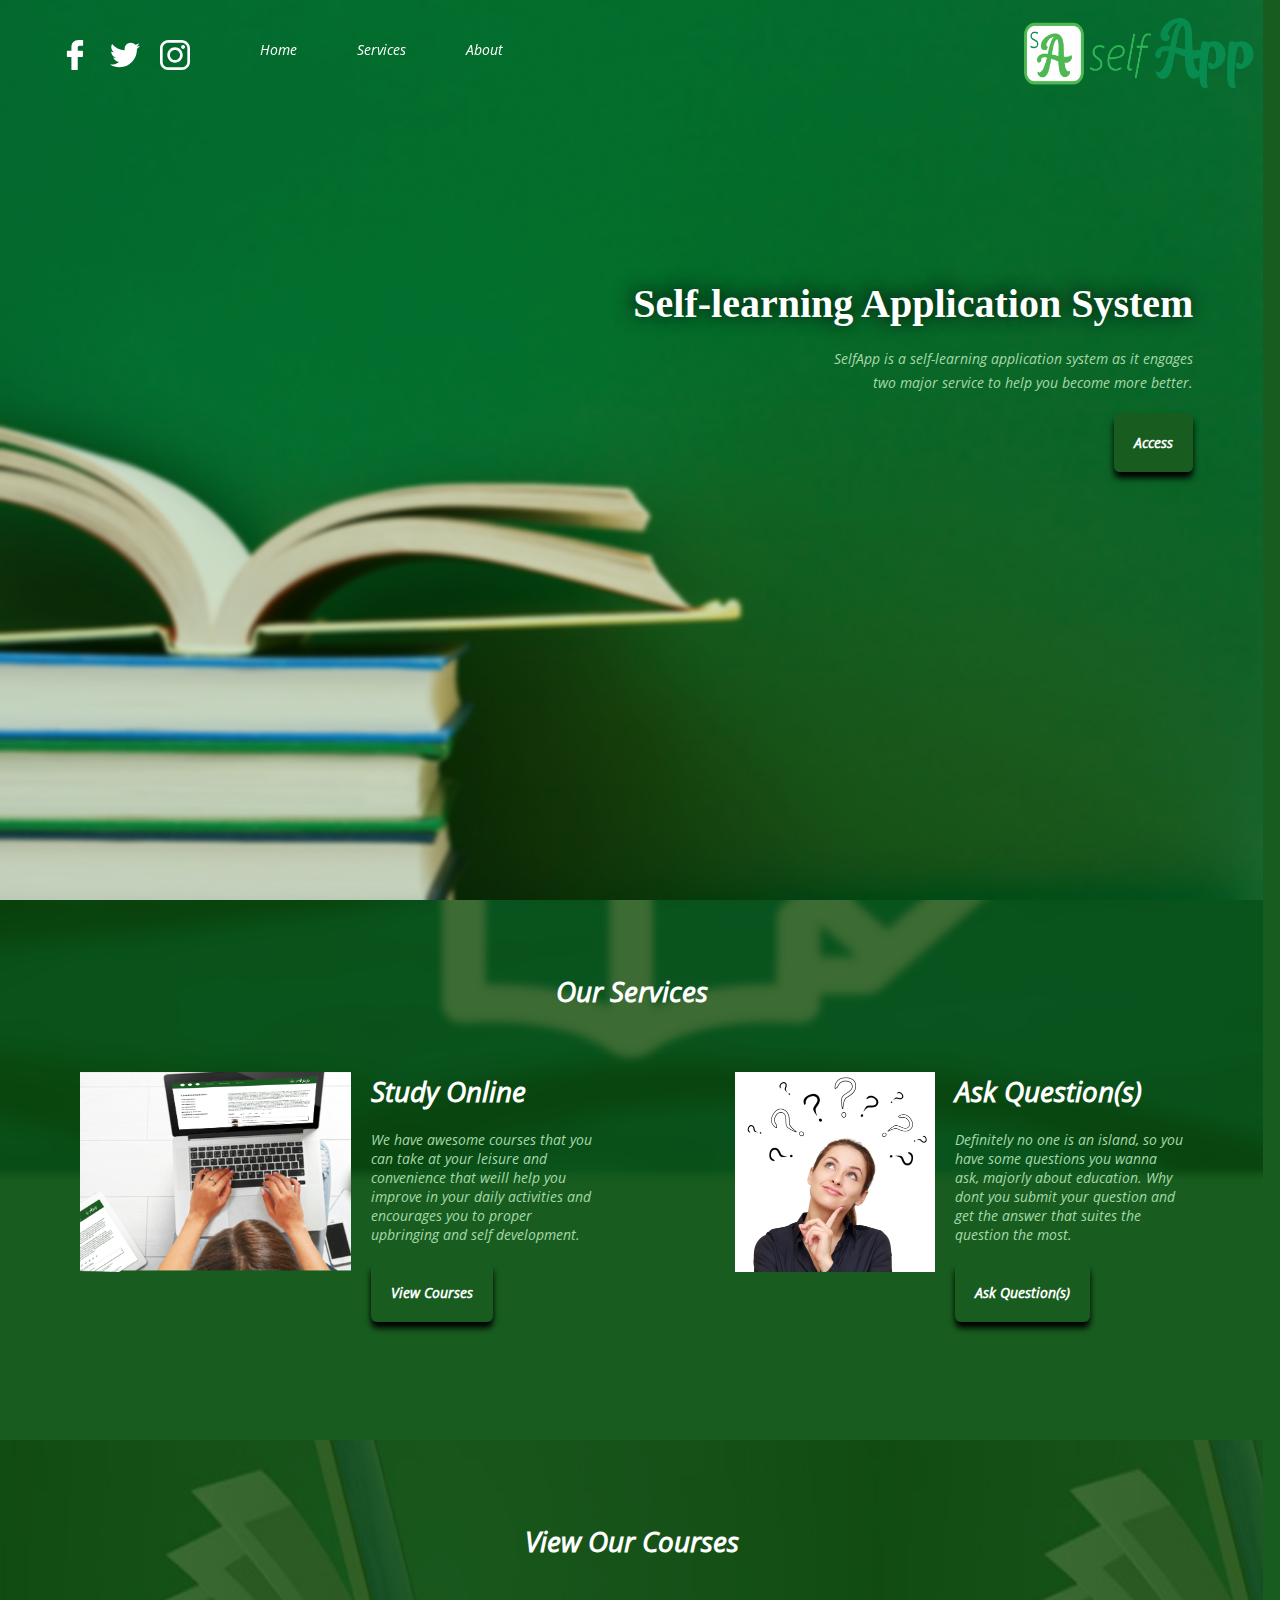
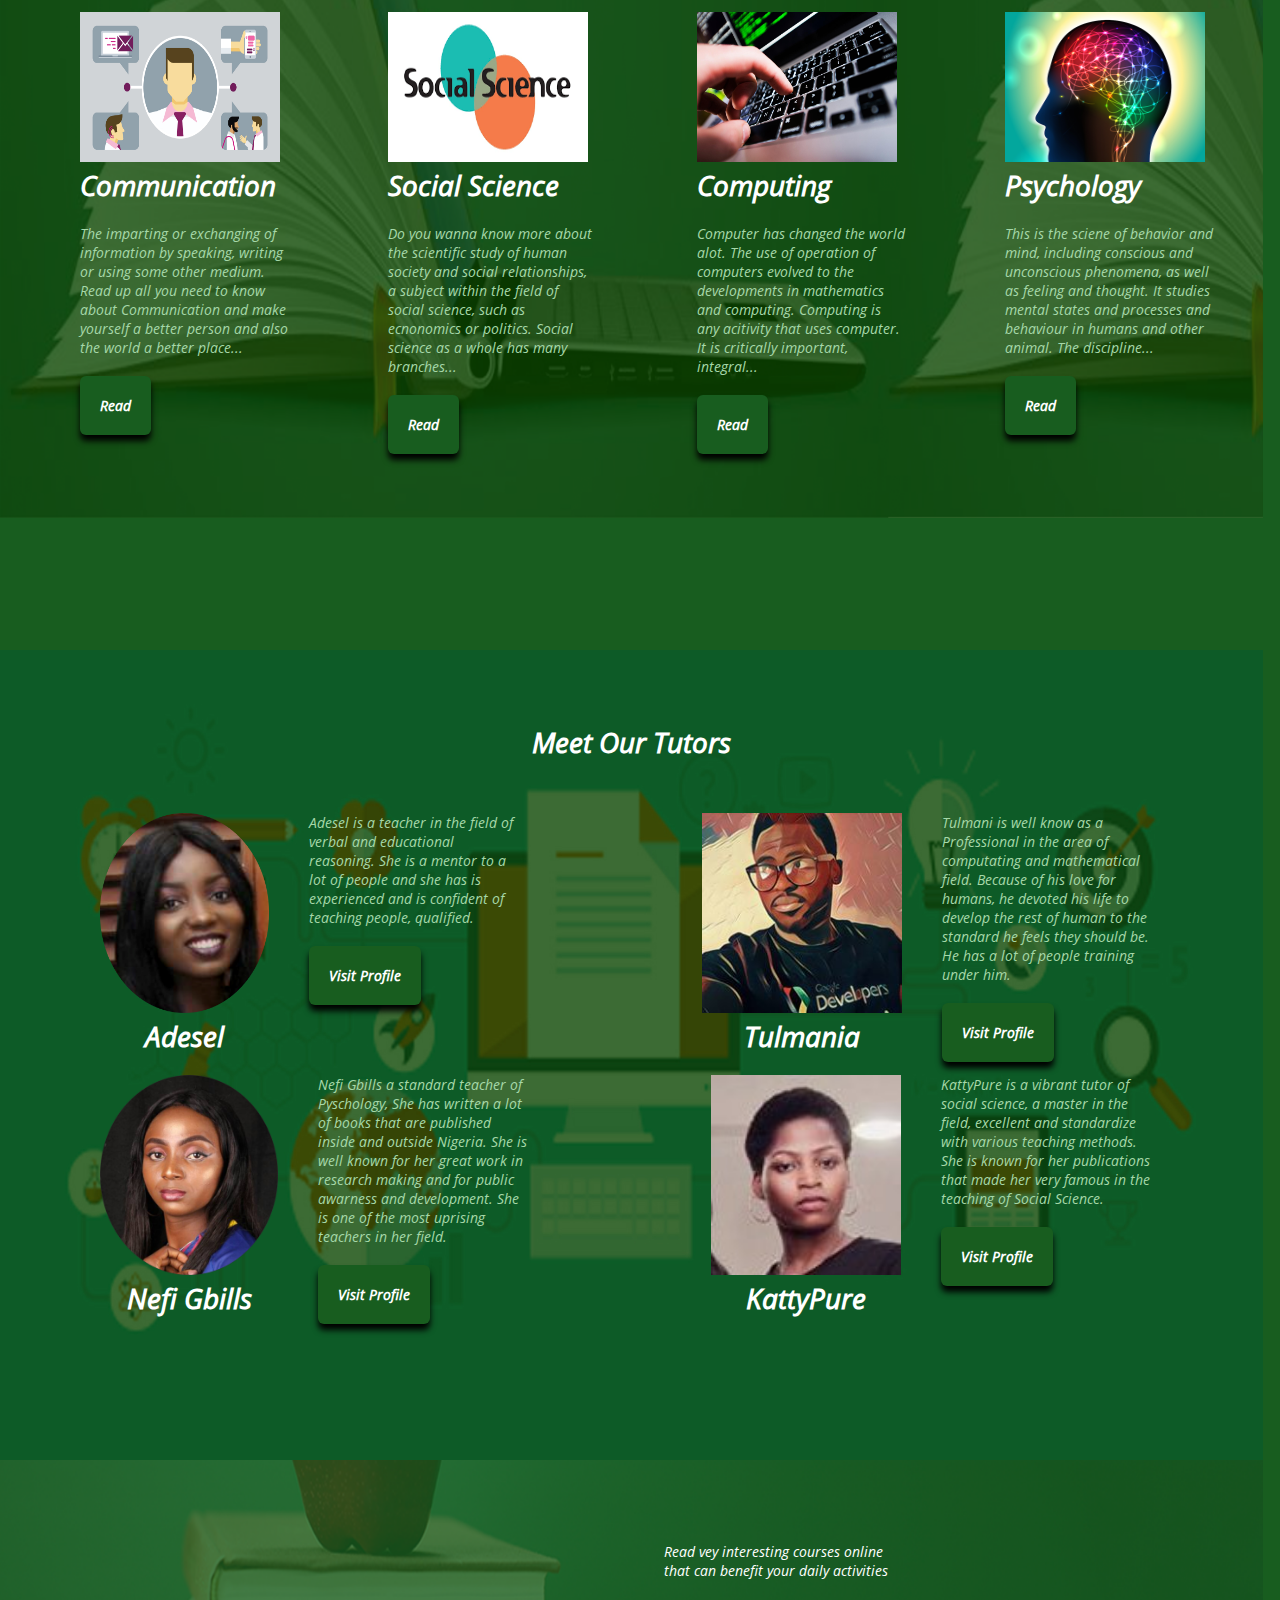
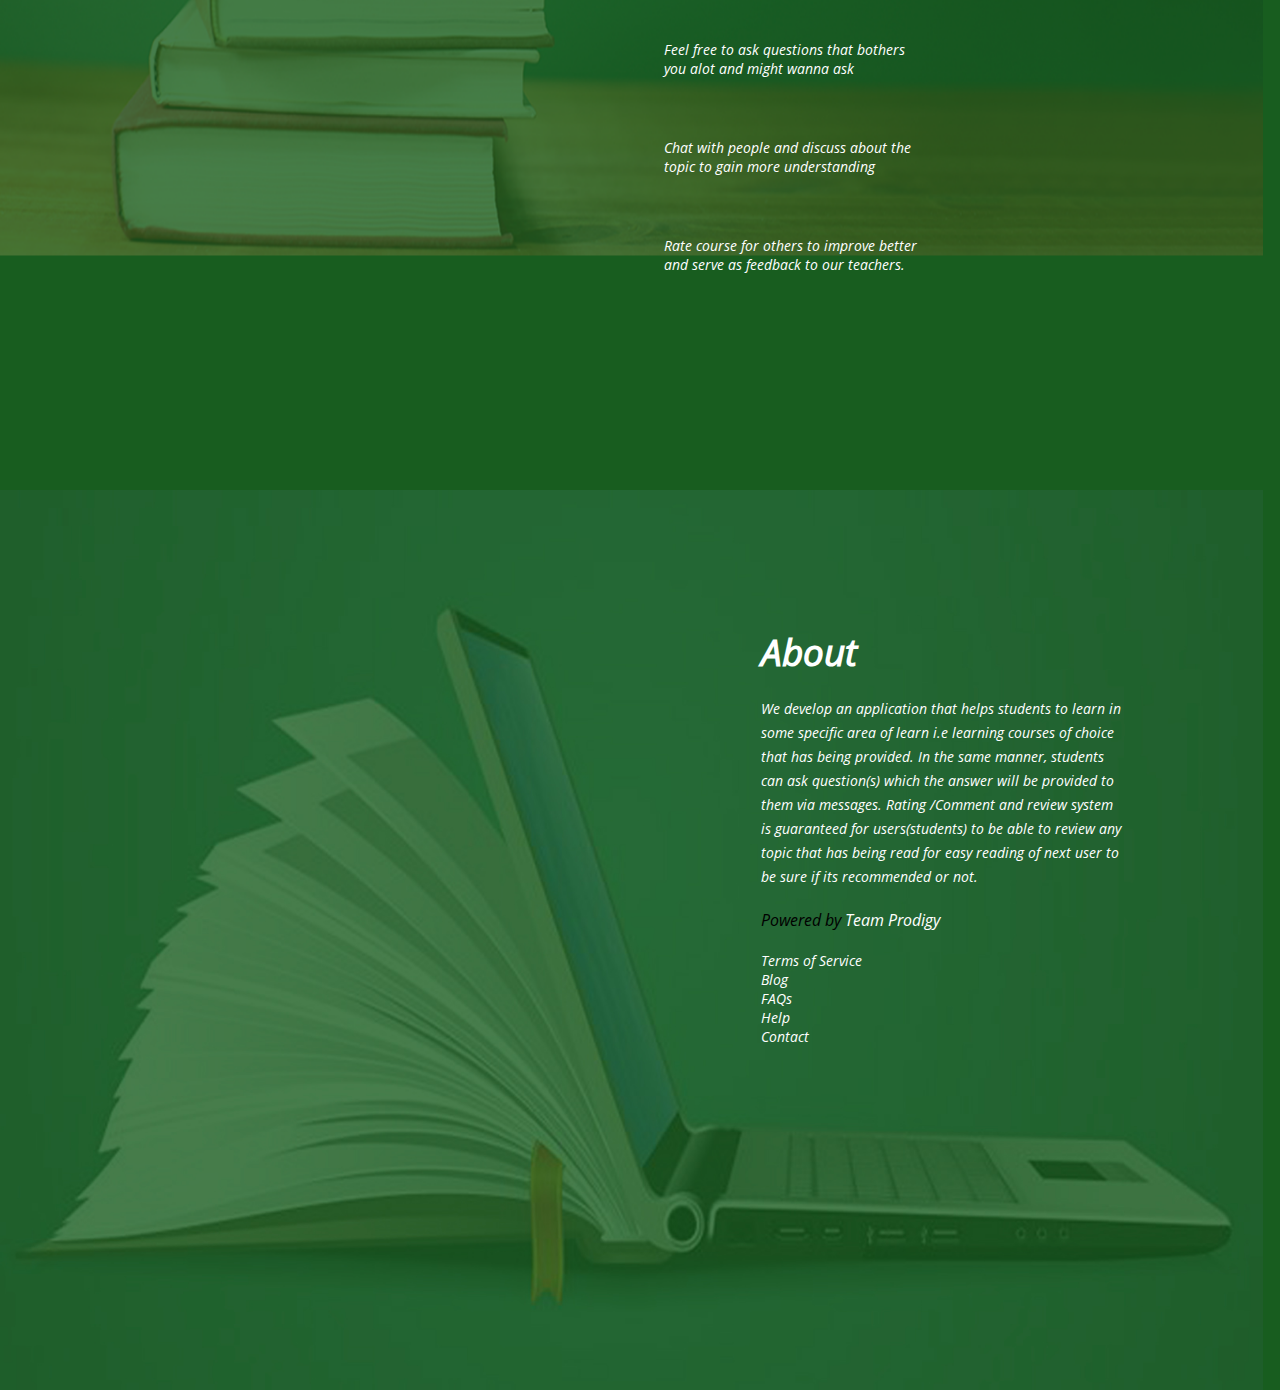
<file: index.html>
<!DOCTYPE html>
<html>
<head>
    <title>selfApp</title>
    <meta name="viewport" content="width=device-width, initial-scale=1.0, maximum-scale=1.0">
    <link rel="shortcut icon" type="image/x-icon" href="assets/img/favicon.png">
    <link rel="stylesheet" type="text/css" href="assets/css/style.css">
    <link rel="stylesheet" type="text/css" href="assets/open-sans/stylesheet.css">
    <script src="assets/js/main.js" type="text/javascript"></script>
    <script src="assets/js/scroll.js" type="text/javascript"></script>
</head>
<body>
    <div id="overlay">
        <a href="www.facebook.com/grace-nefi" title="Facebook"><img src="assets/img/facebook.svg" height="30"></a>
        <a href="www.twitter.com" title="Twitter"><img src="assets/img/twitter.svg" height="30"></a>
        <a href="www.instagram.com" title="Instagram"><img src="assets/img/ig.svg" height="30"></a>

        <div class="links">
            <a href="#home">Home</a>
            <a href="#services">Services</a>
            <a href="#about">About</a><br>

            <div class="logo">
                <a href="index.html"><img src="assets/img/logo.png" height="70" width="250"></a>
            </div>
        </div>
    </div>

    <section id="home">
        <img class="background" src="assets/img/iindex.jpg" alt="background-image" width="100%" height="150%">
        <div class="container">
            <!-- <img src="assets/img/logo.png" height="100" width="350"> -->
            <h1>Self-learning Application System</h1>
            <p>SelfApp is a self-learning application system as it engages<br> two major service to help you become more better.</p><br><br>
            <a href="login.html">Access</a>
        </div>
    </section>

    <section id="services">
        <img class="background" src="assets/img/services.png" alt="background-image" width="100%" height="150%">
        <div class="container">
            <center>
                <h1>Our Services</h1>
            </center>
            <div class="service">
                <ul>
                    <li>
                        <img src="assets/img/learn.png" height="200">
                        <div class="content">
                            <h1>Study Online</h1>
                            <p>We have awesome courses that you can take at your leisure and convenience that weill help you improve in your daily activities and encourages you to proper upbringing and self development.</p><br>
                            <a href="connect.php">View Courses</a>
                        </div>
                    </li>

                    <li>
                        <img src="assets/img/question.jpg" height="200">
                        <div class="content">
                            <h1>Ask Question(s)</h1>
                            <p>Definitely no one is an island, so you have some questions you wanna ask, majorly about education. Why dont you submit your question and get the answer that suites the question the most.</p><br>
                            <a href="askking.php">Ask Question(s)</a>
                        </div>
                    </li>
                <ul>

            </div>
        </div>
    </section>

    <section id="courses">
        <img class="background" src="assets/img/courses.png" alt="background-image" width="100%" height="150%">
        <div class="container">
            <center><h1>View Our Courses</h1></center><br><br>
            <div class="courses">
                <ul>
                    <li>
                        <div class="content">
                            <img src="assets/img/commun.jpg" height="150" width="200">
                            <h1>Communication</h1>
                            <p>The imparting or exchanging of information by  speaking, writing or using some other medium. Read up all you need to know about Communication and make yourself a better person and also the world a better place...</p><br>
                            <a href="coucheck.php">Read</a>
                        </div>
                    </li>

                    <li>
                        <div class="content">
                            <img src="assets/img/soc.png" height="150" width="200">
                            <h1>Social Science</h1>
                            <p>Do you wanna know more about the scientific study of human society and social relationships, a subject within the field of social science, such as ecnonomics or politics. Social science as a whole has many branches...</p><br>
                            <a href="soccheck.php">Read</a>
                        </div>
                    </li>

                    <li>
                        <div class="content">
                            <img src="assets/img/computing.jpeg" height="150" width="200">
                            <h1>Computing</h1>
                            <p>Computer has changed the world alot. The use of operation of computers evolved to the developments in mathematics and computing. Computing is any acitivity that uses computer. It is critically important, integral...</p><br>
                            <a href="compcheck.php">Read</a>
                        </div>
                    </li>

                    <li>
                        <div class="content">
                            <img src="assets/img/pys.jpg" height="150" width="200">
                            <h1>Psychology</h1>
                            <p>This is the sciene of behavior and mind, including conscious and unconscious phenomena, as well as feeling and thought. It studies mental states and processes and behaviour in humans and other animal. The discipline...</p><br>
                            <a href="pyscheck.php">Read</a>
                        </div>
                    </li>


                </ul>

            </div>
        </div>
    </section>

    <section id="tutors">
        <img class="background" src="assets/img/tutors.jpg" alt="background-image" width="100%" height="150%">
        <div class="container">
            <center><h1>Meet Our Tutors</h1></center><br><br>
            <div class="courses">
                <ul>
                    <li>
                        <span><img src="assets/img/topHead.png" height="200">
                        <h1>Adesel</h1></span>
                        <div class="content">
                            <p>Adesel is a teacher in the field of verbal and educational reasoning. She is a mentor to a lot of people and she has is experienced and is confident of teaching people, qualified.</p><br>
                            <a href="www.facebook.com/Adebosin.selimot.tope">Visit Profile</a>
                        </div>
                    </li>

                    <li>
                        <span><img src="assets/img/td.jpg" height="200">
                        <h1>Tulmania</h1></span>
                        <div class="content">
                            <p>Tulmani is well know as a Professional in the area of computating and mathematical field. Because of his love for humans, he devoted his life to develop the rest of human to the standard he feels they should be. He has a lot of people training under him.</p><br>
                            <a href="www.facebook.com/Ayemidotman">Visit Profile</a>
                        </div>
                    </li>
                </ul>
                <ul>
                    <li>
                        <span><img src="assets/img/passport.png" height="200">
                        <h1>Nefi Gbills</h1></span>
                        <div class="content">
                            <p>Nefi Gbills a standard teacher of Pyschology, She has written a lot of books that are published inside and outside Nigeria. She is well known for her great work in research making and for public awarness and development. She is one of the most uprising teachers in her field.</p><br>
                            <a href="www.facebook.com/profile.php?id=100010846816292">Visit Profile</a>
                        </div>
                    </li>

                    <li>
                        <span><img src="assets/img/ta.jpg" height="200">
                        <h1>KattyPure</h1></span>
                        <div class="content">
                            <p>KattyPure is a vibrant tutor of social science, a master in the field, excellent and standardize with various teaching methods. She is known for her publications that made her very famous in the teaching of Social Science.</p><br>
                            <a href="www.facebook.com/oyakale.taiwofolusho.9">Visit Profile</a>
                        </div>
                    </li>
                </ul>
            </div>
        </div>
    </section>

    <section id="benefits">
        <img class="background" src="assets/img/benefits.png" alt="background-image" width="100%" height="150%">
        <div class="container">
            <p>Read vey interesting courses online<br> that can benefit your daily activities</p>
            <p>Feel free to ask questions that bothers<br> you alot and might wanna ask</p>
            <p>Chat with people and discuss about the <br> topic to gain more understanding</p>
            <p>Rate course for others to improve better<br> and serve as feedback to our teachers.</p>
        </div>
    </section>

    <section id="about">
        <img class="background" src="assets/img/about.jpg" alt="background-image" width="100%" height="150%">
        <div class="container">
            <h1>About</h1>
            <p>We develop an application that helps students to learn in some specific area of learn i.e learning courses of choice that has being provided. In the same manner, students can ask question(s) which the answer will be provided to them via messages. Rating /Comment and review system is guaranteed for users(students) to be able to review any topic that has being read for easy reading of next user to be sure if its recommended or not.</p>
            <h3>Powered by <i>Team Prodigy</i></h3>
            <a href="#">Terms of Service</a><br>
            <a href="#">Blog</a><br>
            <a href="#">FAQs</a><br>
            <a href="#">Help</a><br>
            <a href="#">Contact</a><br>

        </div>
    </section>

</body>
</html>
</file>
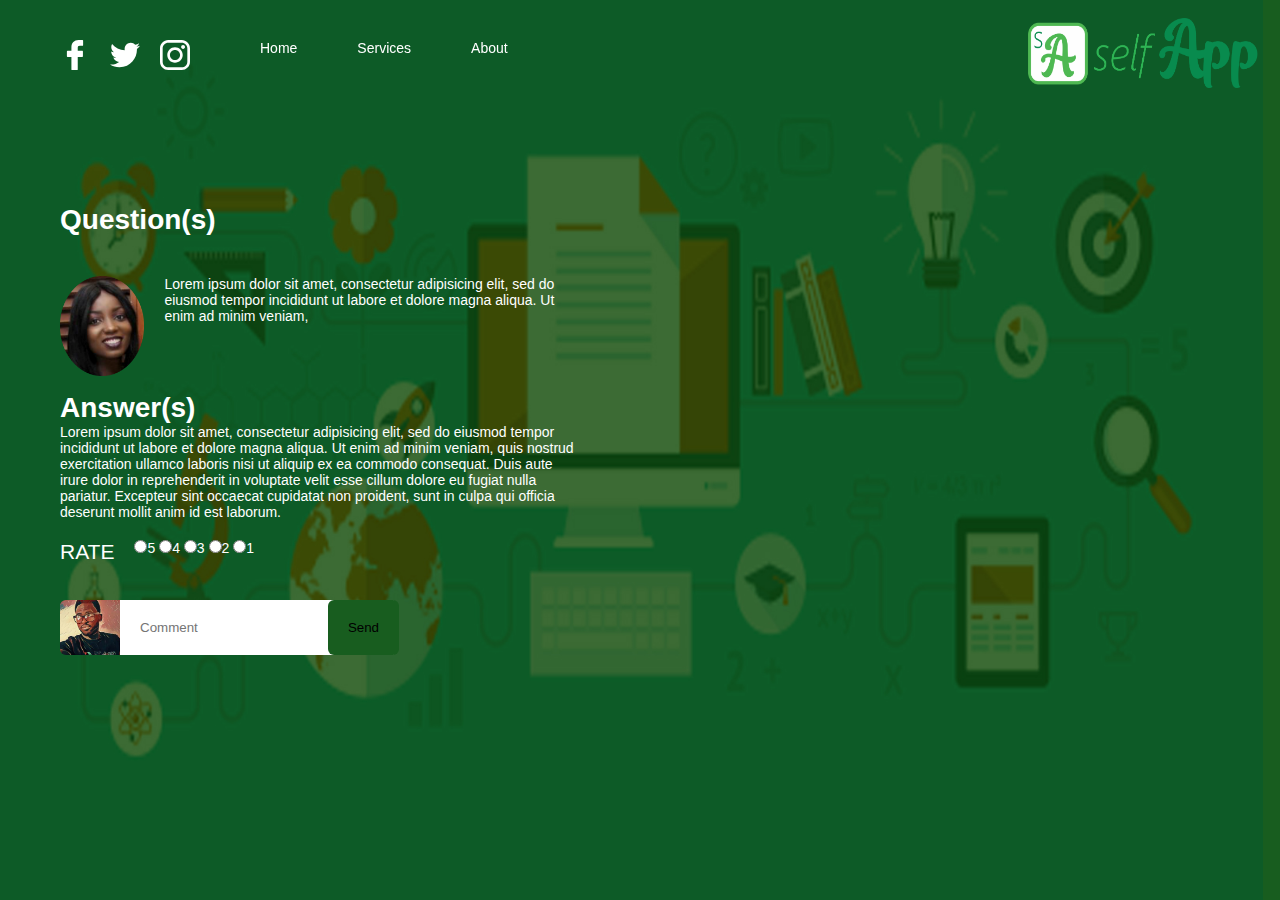
<file: answer.html>
<!DOCTYPE html>
<html>
<head>
    <title>SelfApp</title>
    <link rel="shortcut icon" type="image/x-icon" href="assets/img/favicon.png">
    <link rel="stylesheet" type="text/css" href="assets/css/style.css">
    <script src="assets/js/main.js" type="text/javascript"></script>
    <script src="assets/js/scroll.js" type="text/javascript"></script>
</head>
<body>
    <div id="overlay">
        <a href="www.facebook.com/grace-nefi" title="Facebook"><img src="assets/img/facebook.svg" height="30"></a>
        <a href="www.twitter.com" title="Twitter"><img src="assets/img/twitter.svg" height="30"></a>
        <a href="www.instagram.com" title="Instagram"><img src="assets/img/ig.svg" height="30"></a>

        <div class="links">
            <a href="index.html#home">Home</a>
            <a href="index.html#services">Services</a>
            <a href="index.html#about">About</a><br>

            <div class="logo">
                <a href="index.html"><img src="assets/img/logo.png" height="70" width="250"></a>
            </div>
        </div>
    </div>

    <section id="answer">
        <img class="background" src="assets/img/tutors.jpg" alt="background-image" width="100%" height="150%">
        <div class="container">
            <h1>Question(s)</h1>
            <div class="user">
                <img src="assets/img/topHead.png" height="100">
                <p>Lorem ipsum dolor sit amet, consectetur adipisicing elit, sed do eiusmod tempor incididunt ut labore et dolore magna aliqua. Ut enim ad minim veniam,</p>
            </div>
            <br>
            <h1>Answer(s)</h1>
            <p>Lorem ipsum dolor sit amet, consectetur adipisicing elit, sed do eiusmod tempor incididunt ut labore et dolore magna aliqua. Ut enim ad minim veniam, quis nostrud exercitation ullamco laboris nisi ut aliquip ex ea commodo consequat. Duis aute irure dolor in reprehenderit in voluptate velit esse cillum dolore eu fugiat nulla pariatur. Excepteur sint occaecat cupidatat non proident, sunt in culpa qui officia deserunt mollit anim id est laborum.</p>

            <div class="rating">
                <h2>RATE </h2>
                <form name="rating" method="get">
                    <input type="radio" name="5">5
                    <input type="radio" name="5">4
                    <input type="radio" name="5">3
                    <input type="radio" name="5">2
                    <input type="radio" name="5">1<br>
                </form>
            </div><br><br>

            <input type="text" placeholder="Comment">
            <input type="button" value="Send">

            <!-- <a href="#">Send</a> -->

        </div>
    </section>
</body>
</html>
</file>
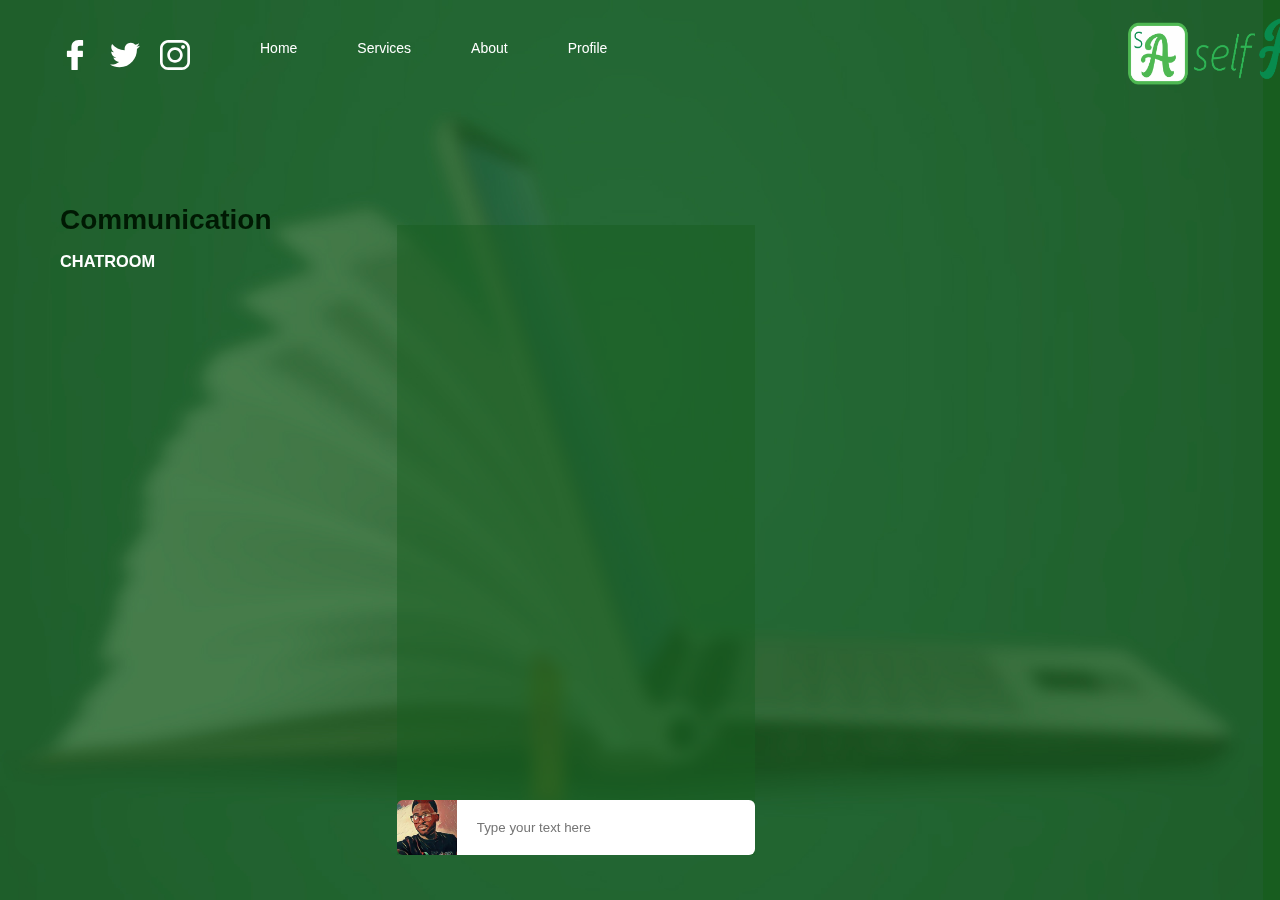
<file: chatroom.html>
<!DOCTYPE html>
<html>
<head>
    <title>SelfApp</title>
    <link rel="shortcut icon" type="image/x-icon" href="assets/img/favicon.png">
    <link rel="stylesheet" type="text/css" href="assets/css/style.css">
    <script src="assets/js/main.js" type="text/javascript"></script>
    <script src="assets/js/scroll.js" type="text/javascript"></script>
</head>
<body>
    <div id="overlay">
        <a href="www.facebook.com/grace-nefi" title="Facebook"><img src="assets/img/facebook.svg" height="30"></a>
        <a href="www.twitter.com" title="Twitter"><img src="assets/img/twitter.svg" height="30"></a>
        <a href="www.instagram.com" title="Instagram"><img src="assets/img/ig.svg" height="30"></a>

        <div class="links">
            <a href="index.html#home">Home</a>
            <a href="index.html#services">Services</a>
            <a href="index.html#about">About</a>
            <a href="profile.html">Profile</a><br>


            <div class="logo">
                <a href="index.html"><img src="assets/img/logo.png" height="70" width="250"></a>
            </div>
        </div>
    </div>

    <section id="chatroom">
        <img class="background" src="assets/img/chatroom.jpg" alt="background-image" width="100%" height="150%">
        <div class="side">
            <h1>Communication</h1><br>
            <h3>CHATROOM</h3>
        </div>
        <div class="chat">
            <div class="type">
                <input type="text" placeholder="Type your text here">
            </div>

        </div>
    </section>
</body>
</html>
</file>
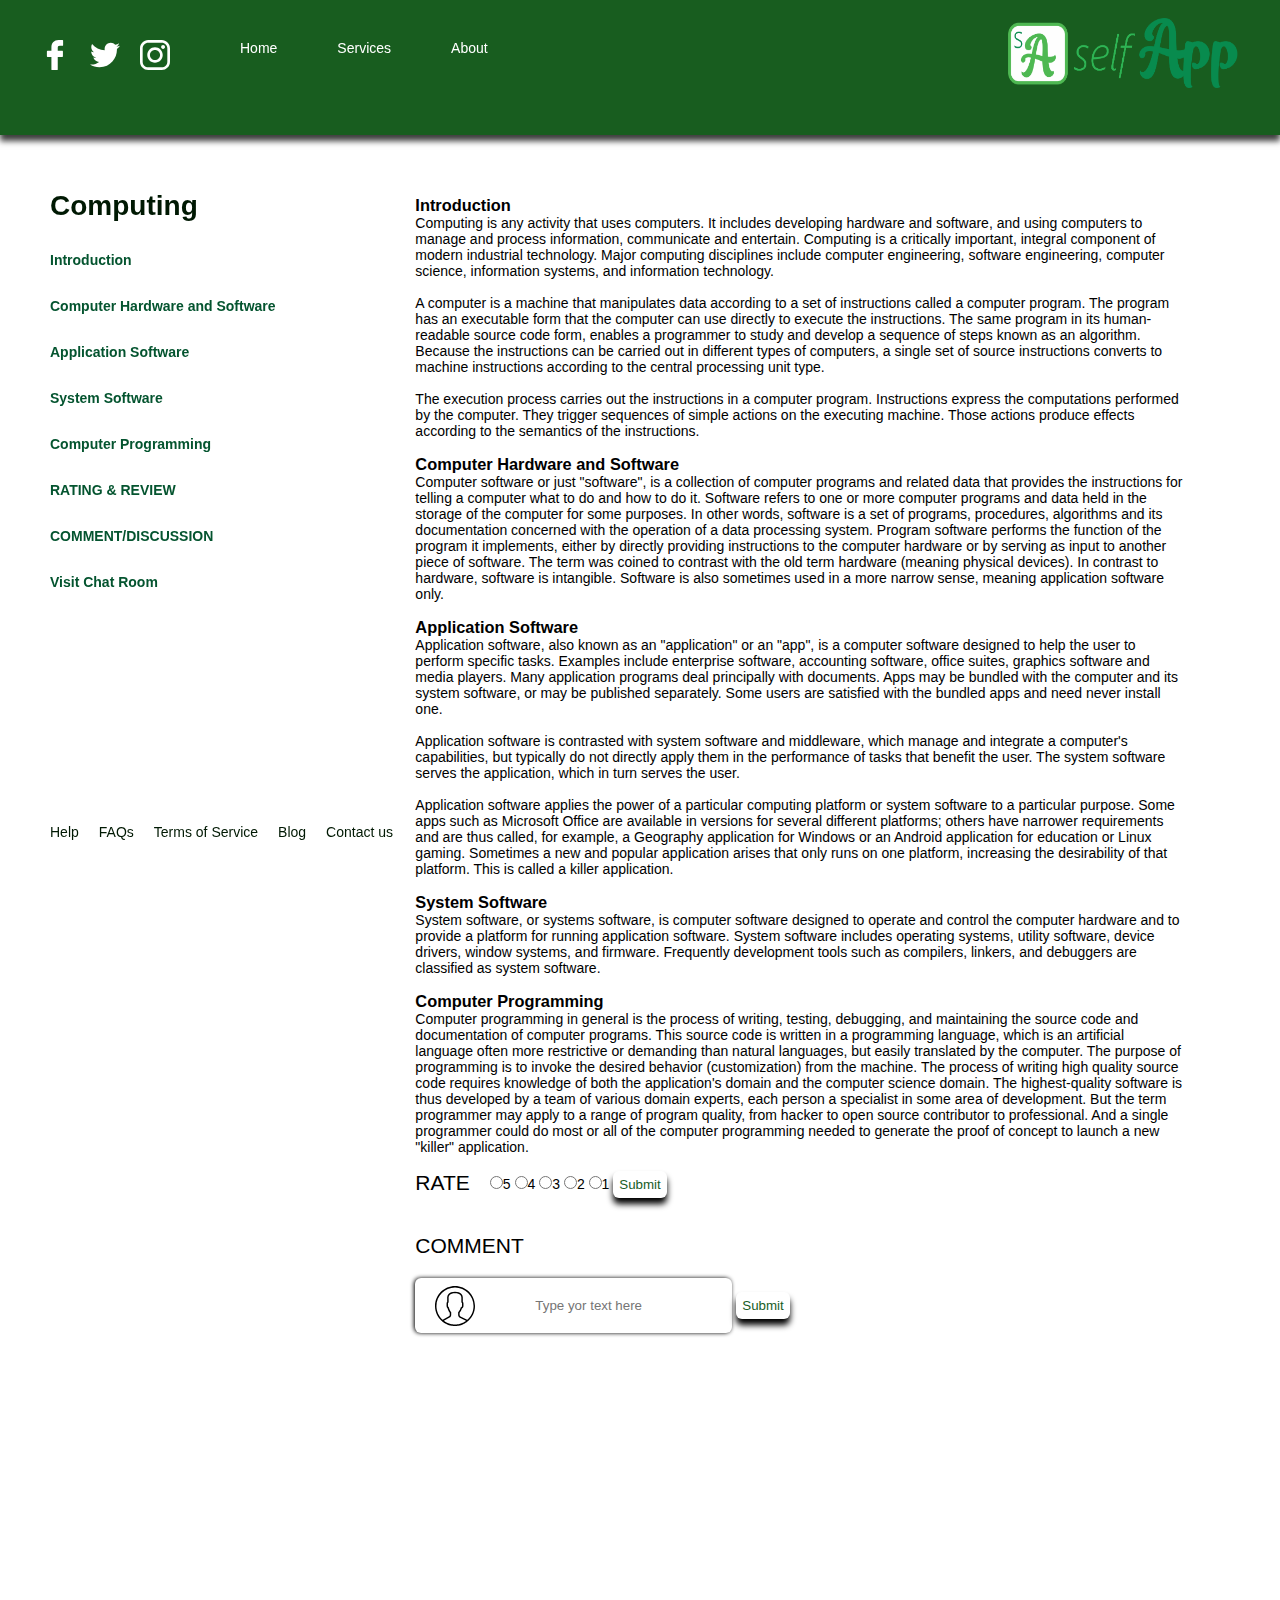
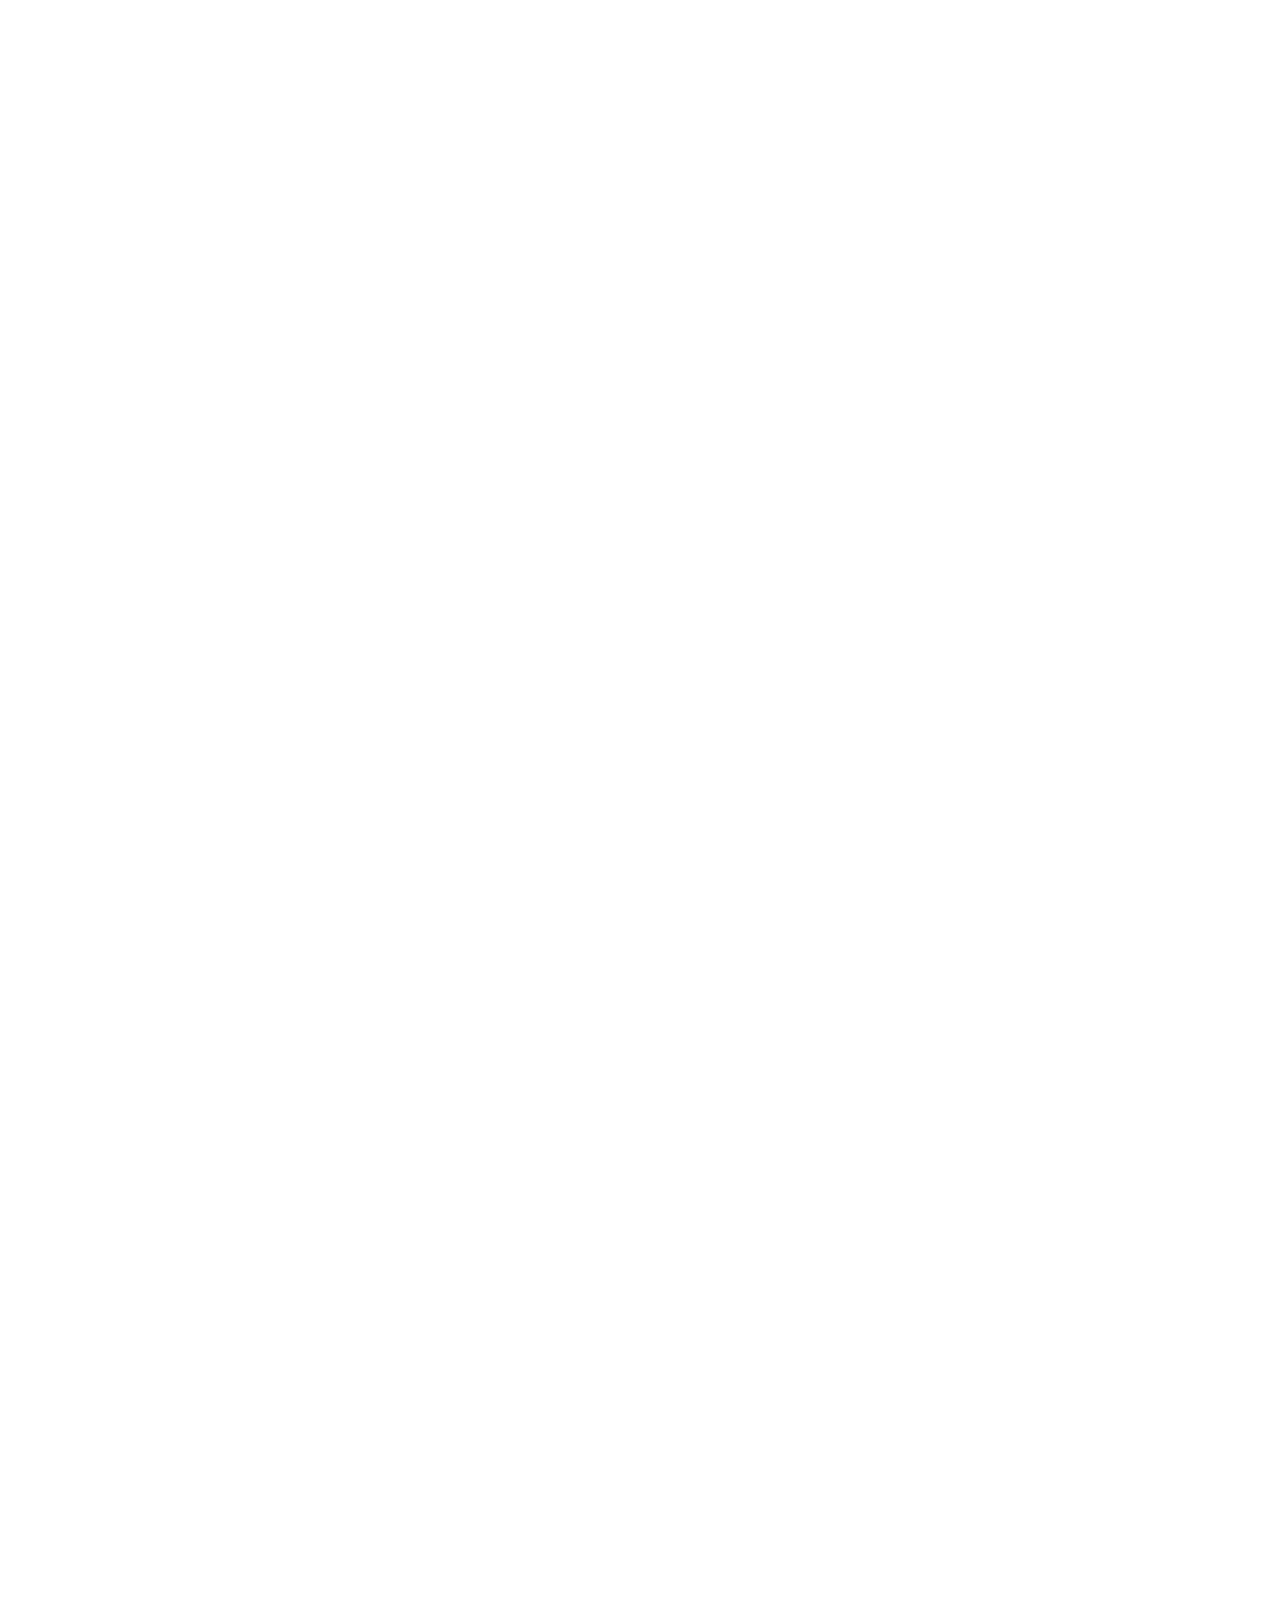
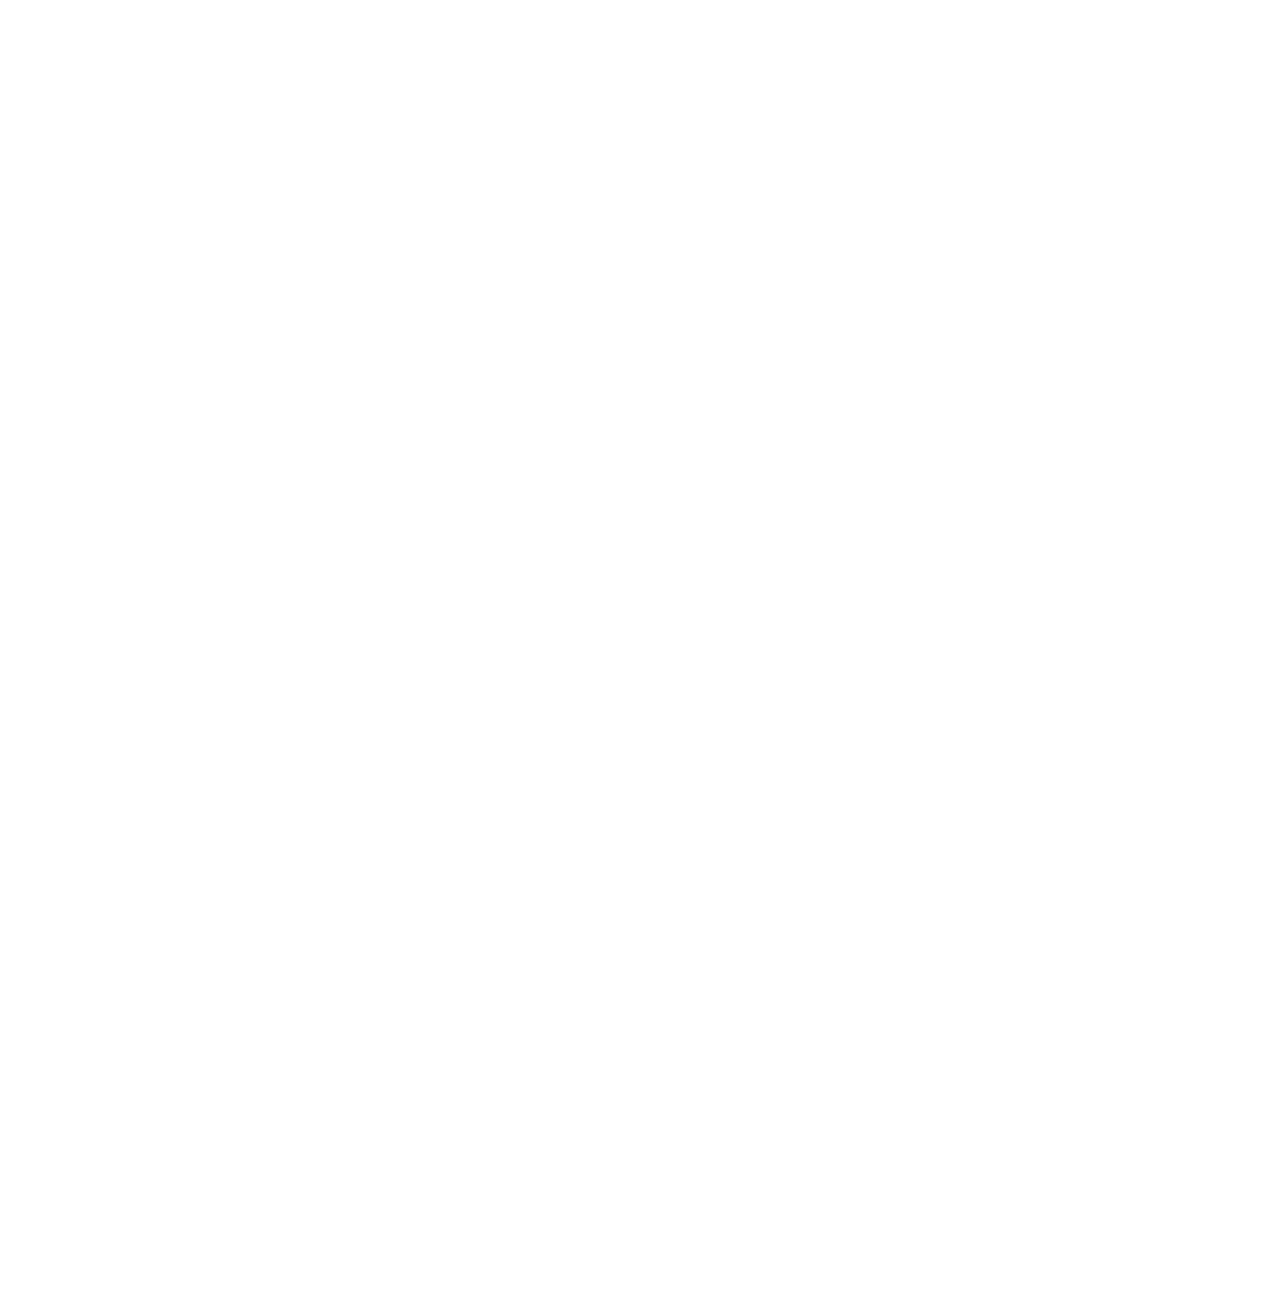
<file: comp.html>
<!DOCTYPE html>
<html>
<head>
    <title>SelfApp</title>
    <meta name="viewport" content="width=device-width, initial-scale=1.0, maximum-scale=1.0">
    <link rel="shortcut icon" type="image/x-icon" href="assets/img/favicon.png">
    <link rel="stylesheet" type="text/css" href="assets/css/course.css">
    <script src="assets/js/main.js" type="text/javascript"></script>
    <script src="assets/js/scroll.js" type="text/javascript"></script>
</head>
<body>
    <div id="overlay">
        <a href="www.facebook.com/grace-nefi" title="Facebook"><img src="assets/img/facebook.svg" height="30"></a>
        <a href="www.twitter.com" title="Twitter"><img src="assets/img/twitter.svg" height="30"></a>
        <a href="www.instagram.com" title="Instagram"><img src="assets/img/ig.svg" height="30"></a>

        <div class="links">
            <a href="index.html#home">Home</a>
            <a href="index.html#services">Services</a>
            <a href="index.html#about">About</a><br>

            <div class="logo">
                <a href="index.html"><img src="assets/img/logo.png" height="70" width="250"></a>
            </div>
        </div>
    </div><br>

    <section id="course">
        <div class="left">
            <h1>Computing</h1>
            <a href="#Introduction1">Introduction</a>
            <a href="#Introduction2">Computer Hardware and Software</a>
            <a href="#Introduction3">Application Software</a>
            <a href="#Introduction4">System Software</a>
            <a href="#Introduction5">Computer Programming</a>
            <a href="#Introduction6">RATING & REVIEW</a>
            <a href="#comment">COMMENT/DISCUSSION</a>
            <a href="chatroom.html">Visit Chat Room</a>
        </div>
        <div class="right">
            <h3 id="Introduction1">Introduction</h3>
            Computing is any activity that uses computers. It includes developing hardware and software, and using computers to manage and process information, communicate and entertain. Computing is a critically important, integral component of modern industrial technology. Major computing disciplines include computer engineering, software engineering, computer science, information systems, and information technology.<br><br>

            A computer is a machine that manipulates data according to a set of instructions called a computer program. The program has an executable form that the computer can use directly to execute the instructions. The same program in its human-readable source code form, enables a programmer to study and develop a sequence of steps known as an algorithm. Because the instructions can be carried out in different types of computers, a single set of source instructions converts to machine instructions according to the central processing unit type.<br><br>

            The execution process carries out the instructions in a computer program. Instructions express the computations performed by the computer. They trigger sequences of simple actions on the executing machine. Those actions produce effects according to the semantics of the instructions.<br><br>

            <h3 id="Introduction2">Computer Hardware and Software</h3>
            Computer software or just "software", is a collection of computer programs and related data that provides the instructions for telling a computer what to do and how to do it. Software refers to one or more computer programs and data held in the storage of the computer for some purposes. In other words, software is a set of programs, procedures, algorithms and its documentation concerned with the operation of a data processing system. Program software performs the function of the program it implements, either by directly providing instructions to the computer hardware or by serving as input to another piece of software. The term was coined to contrast with the old term hardware (meaning physical devices). In contrast to hardware, software is intangible. Software is also sometimes used in a more narrow sense, meaning application software only.<br><br>

            <h3 id="Introduction3">Application Software</h3>
            Application software, also known as an "application" or an "app", is a computer software designed to help the user to perform specific tasks. Examples include enterprise software, accounting software, office suites, graphics software and media players. Many application programs deal principally with documents. Apps may be bundled with the computer and its system software, or may be published separately. Some users are satisfied with the bundled apps and need never install one.<br><br>

            Application software is contrasted with system software and middleware, which manage and integrate a computer's capabilities, but typically do not directly apply them in the performance of tasks that benefit the user. The system software serves the application, which in turn serves the user.<br><br>
            Application software applies the power of a particular computing platform or system software to a particular purpose. Some apps such as Microsoft Office are available in versions for several different platforms; others have narrower requirements and are thus called, for example, a Geography application for Windows or an Android application for education or Linux gaming. Sometimes a new and popular application arises that only runs on one platform, increasing the desirability of that platform. This is called a killer application.<br><br>

            <h3 id="Introduction4">System Software</h3>
            System software, or systems software, is computer software designed to operate and control the computer hardware and to provide a platform for running application software. System software includes operating systems, utility software, device drivers, window systems, and firmware. Frequently development tools such as compilers, linkers, and debuggers are classified as system software.<br><br>


            <h3 id="Introduction5">Computer Programming</h3>
            Computer programming in general is the process of writing, testing, debugging, and maintaining the source code and documentation of computer programs. This source code is written in a programming language, which is an artificial language often more restrictive or demanding than natural languages, but easily translated by the computer. The purpose of programming is to invoke the desired behavior (customization) from the machine. The process of writing high quality source code requires knowledge of both the application's domain and the computer science domain. The highest-quality software is thus developed by a team of various domain experts, each person a specialist in some area of development. But the term programmer may apply to a range of program quality, from hacker to open source contributor to professional. And a single programmer could do most or all of the computer programming needed to generate the proof of concept to launch a new "killer" application.<br><br>

            <div class="rating">
                <h2>RATE </h2>
                <form name="rate" method="post" action="rate.php">
                    <input type="radio" name="val" value="5">5
                    <input type="radio" name="val" value="4">4
                    <input type="radio" name="val" value="3">3
                    <input type="radio" name="val" value="2">2
                    <input type="radio" name="val" value="1">1
                    <input type="submit" value="Submit" name="rate">
                </form>
            </div><br><br>
            <div id="comment" class="comment">
                <h2>COMMENT</h2>
                <form name="comment" method="post" action="comment.php">
                    <input type="text" placeholder="Type yor text here" name="text">
                    <input type="submit" value="Submit" name="comment"><br><br>
                </form>
            </div>
        </div>
        <div class="bottom">
            <a href="#">Help</a>
            <a href="#">FAQs</a>
            <a href="#">Terms of Service</a>
            <a href="#">Blog</a>
            <a href="#">Contact us</a>
        </div>
    </section>

</body>
</html>
</file>
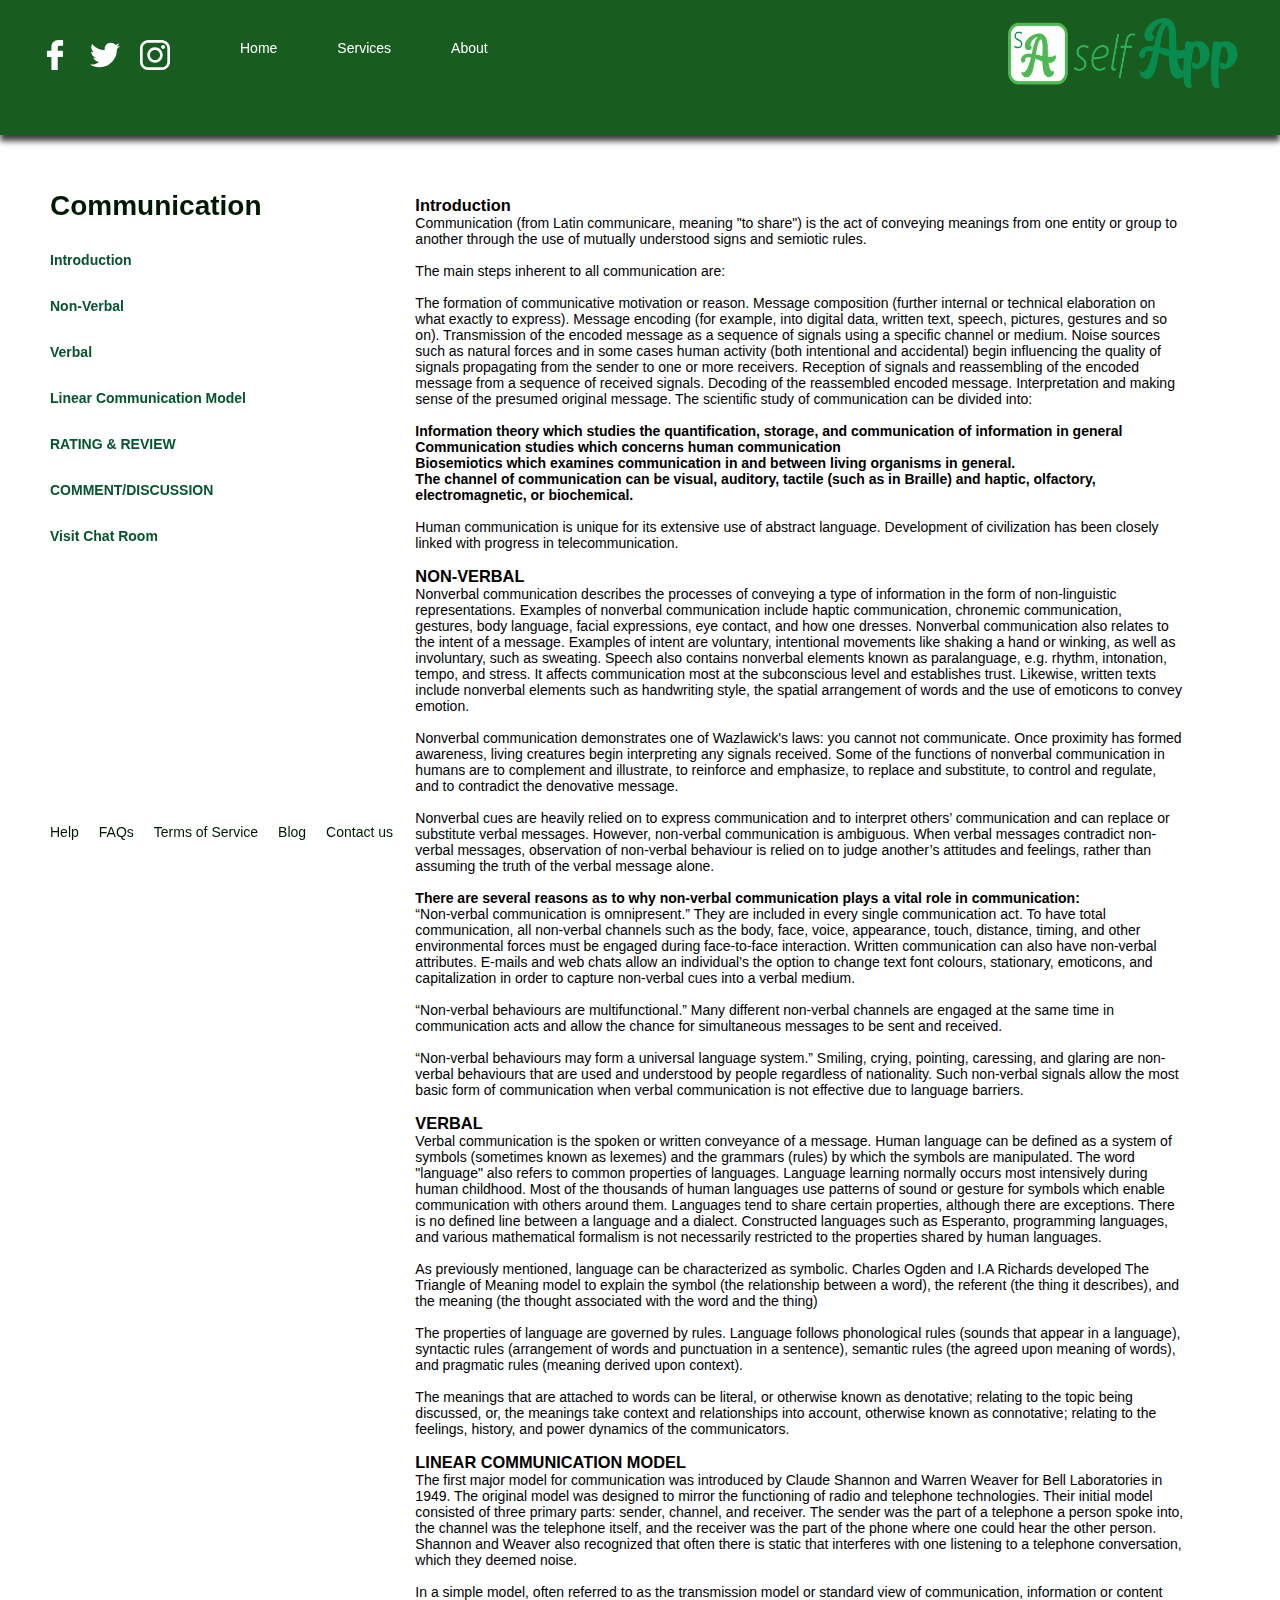
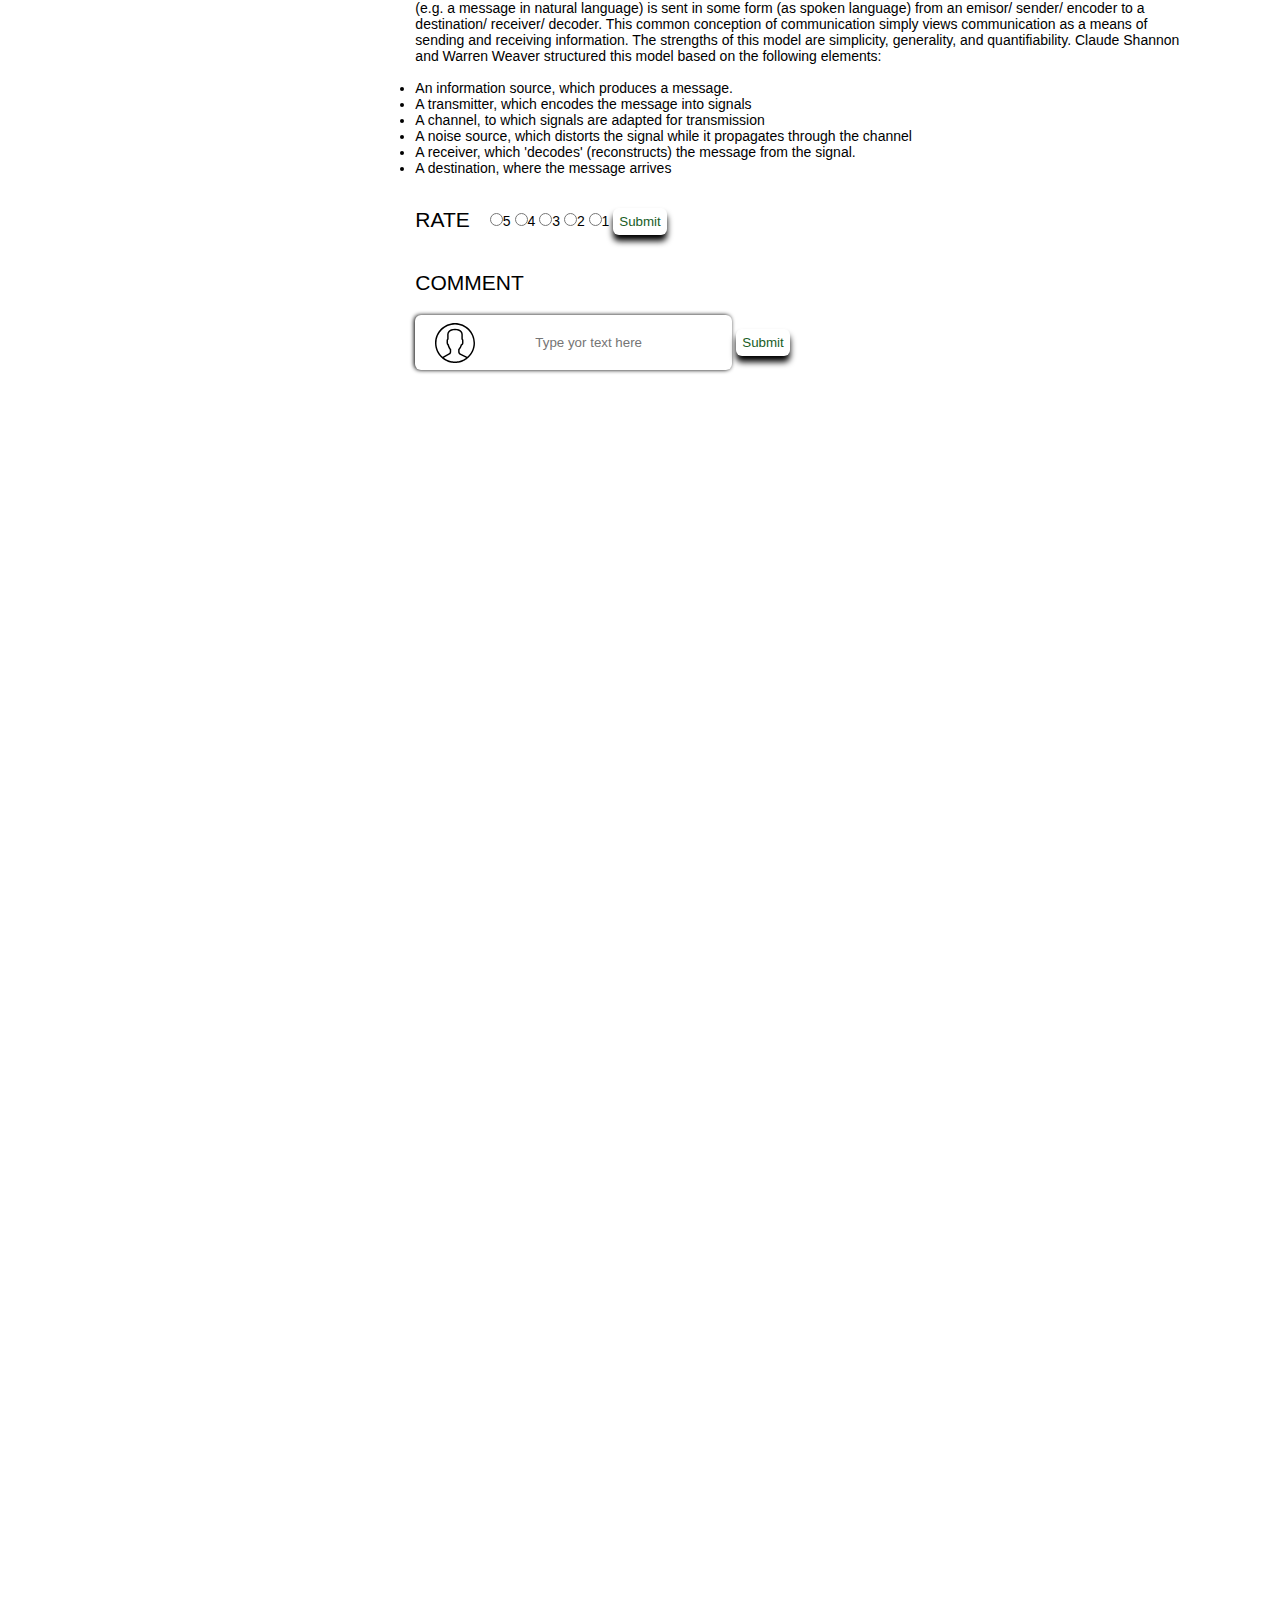
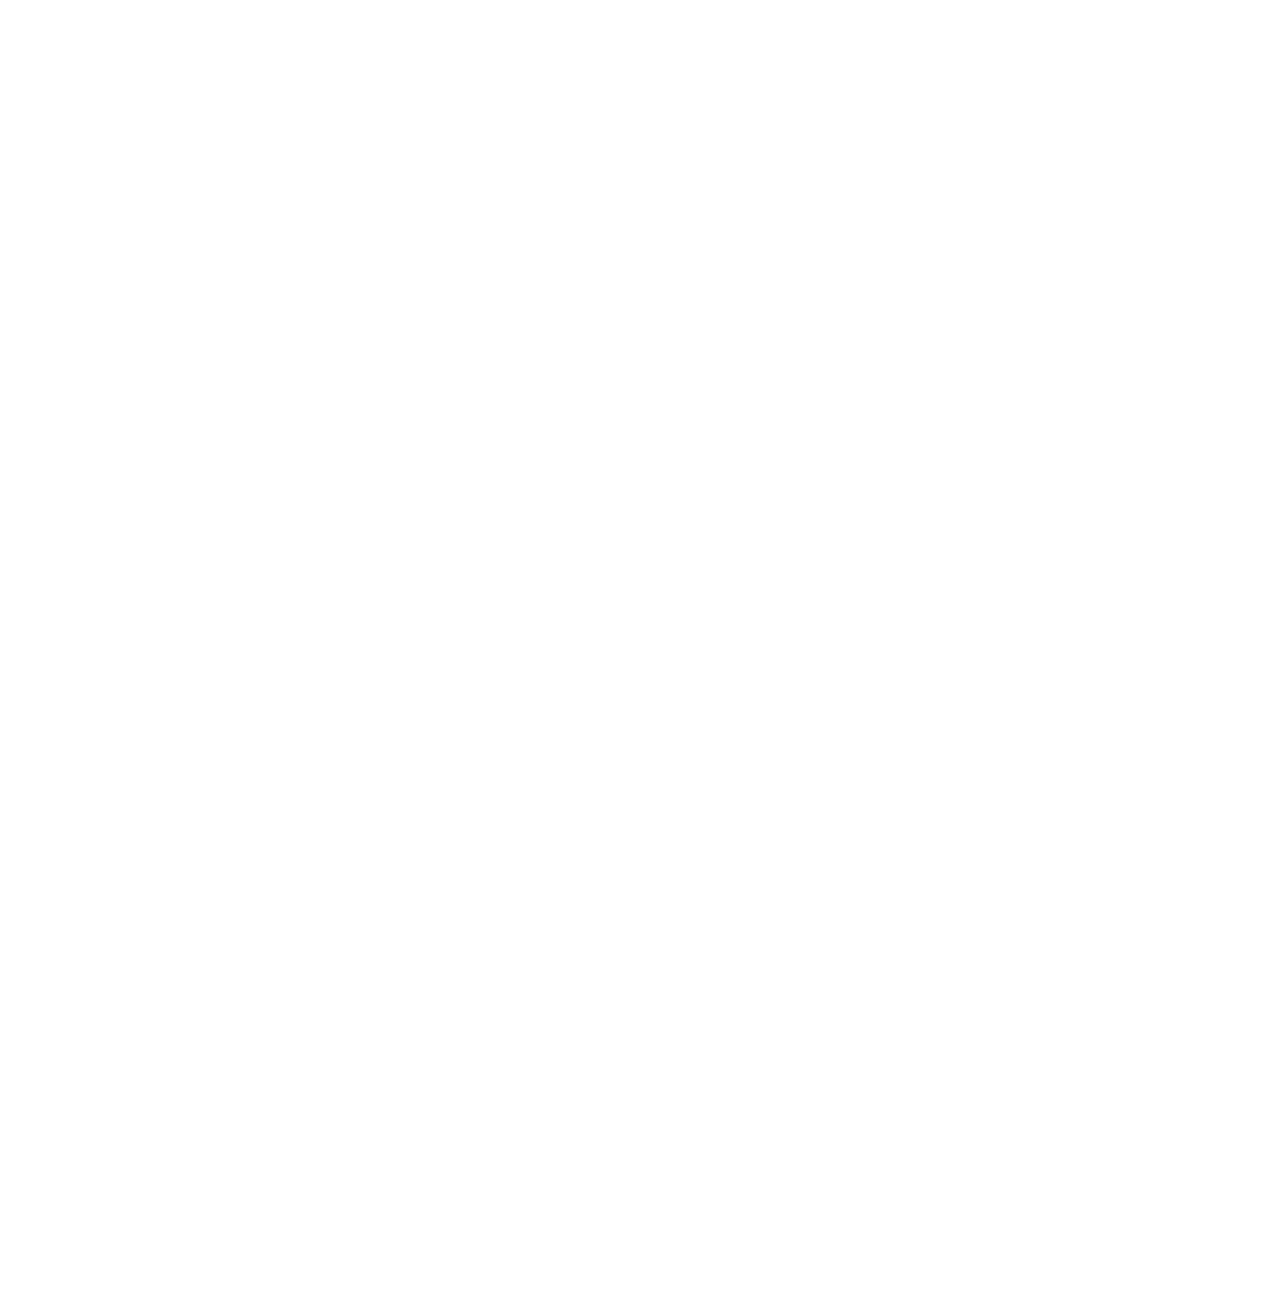
<file: course.html>
<!DOCTYPE html>
<html>
<head>
    <title>SelfApp</title>
    <meta name="viewport" content="width=device-width, initial-scale=1.0, maximum-scale=1.0">
    <link rel="shortcut icon" type="image/x-icon" href="assets/img/favicon.png">
    <link rel="stylesheet" type="text/css" href="assets/css/course.css">
    <script src="assets/js/main.js" type="text/javascript"></script>
    <script src="assets/js/scroll.js" type="text/javascript"></script>
</head>
<body>
    <div id="overlay">
        <a href="www.facebook.com/grace-nefi" title="Facebook"><img src="assets/img/facebook.svg" height="30"></a>
        <a href="www.twitter.com" title="Twitter"><img src="assets/img/twitter.svg" height="30"></a>
        <a href="www.instagram.com" title="Instagram"><img src="assets/img/ig.svg" height="30"></a>

        <div class="links">
            <a href="index.html#home">Home</a>
            <a href="index.html#services">Services</a>
            <a href="index.html#about">About</a><br>

            <div class="logo">
                <a href="index.html"><img src="assets/img/logo.png" height="70" width="250"></a>
            </div>
        </div>
    </div><br>

    <section id="course">
        <div class="left">
            <h1>Communication</h1>
            <div class="a">
                <a href="#Introduction1">Introduction</a>
                <a href="#Introduction2">Non-Verbal</a>
                <a href="#Introduction3">Verbal</a>
                <a href="#Introduction4">Linear Communication Model</a>
                <a href="#Introduction6">RATING & REVIEW</a>
                <a href="#comment">COMMENT/DISCUSSION</a>
                <a href="chatroom.html">Visit Chat Room</a>
            </div>
        </div>
        <div class="right">
            <h3 id="Introduction1">Introduction</h3>
            Communication (from Latin communicare, meaning "to share") is the act of conveying meanings from one entity or group to another through the use of mutually understood signs and semiotic rules.<br><br>
            The main steps inherent to all communication are:<br><br>
            The formation of communicative motivation or reason.
            Message composition (further internal or technical elaboration on what exactly to express).
            Message encoding (for example, into digital data, written text, speech, pictures, gestures and so on).
            Transmission of the encoded message as a sequence of signals using a specific channel or medium.
            Noise sources such as natural forces and in some cases human activity (both intentional and accidental) begin influencing the quality of signals propagating from the sender to one or more receivers.
            Reception of signals and reassembling of the encoded message from a sequence of received signals.
            Decoding of the reassembled encoded message.
            Interpretation and making sense of the presumed original message.
            The scientific study of communication can be divided into:
            <br><br>

            <b>Information theory which studies the quantification, storage, and communication of information in general<br>
            Communication studies which concerns human communication<br>Biosemiotics which examines communication in and between living organisms in general.<br>
            The channel of communication can be visual, auditory, tactile (such as in Braille) and haptic, olfactory, electromagnetic, or biochemical.</b><br><br>

            Human communication is unique for its extensive use of abstract language. Development of civilization has been closely linked with progress in telecommunication.<br><br>

            <h3 id="Introduction2">NON-VERBAL</h3>
            Nonverbal communication describes the processes of conveying a type of information in the form of non-linguistic representations. Examples of nonverbal communication include haptic communication, chronemic communication, gestures, body language, facial expressions, eye contact, and how one dresses. Nonverbal communication also relates to the intent of a message. Examples of intent are voluntary, intentional movements like shaking a hand or winking, as well as involuntary, such as sweating. Speech also contains nonverbal elements known as paralanguage, e.g. rhythm, intonation, tempo, and stress. It affects communication most at the subconscious level and establishes trust. Likewise, written texts include nonverbal elements such as handwriting style, the spatial arrangement of words and the use of emoticons to convey emotion.<br><br>
            Nonverbal communication demonstrates one of Wazlawick's laws: you cannot not communicate. Once proximity has formed awareness, living creatures begin interpreting any signals received. Some of the functions of nonverbal communication in humans are to complement and illustrate, to reinforce and emphasize, to replace and substitute, to control and regulate, and to contradict the denovative message.<br><br>
            Nonverbal cues are heavily relied on to express communication and to interpret others’ communication and can replace or substitute verbal messages. However, non-verbal communication is ambiguous. When verbal messages contradict non-verbal messages, observation of non-verbal behaviour is relied on to judge another’s attitudes and feelings, rather than assuming the truth of the verbal message alone.<br><br>
            <b>There are several reasons as to why non-verbal communication plays a vital role in communication:</b><br>
            “Non-verbal communication is omnipresent.” They are included in every single communication act. To have total communication, all non-verbal channels such as the body, face, voice, appearance, touch, distance, timing, and other environmental forces must be engaged during face-to-face interaction. Written communication can also have non-verbal attributes. E-mails and web chats allow an individual’s the option to change text font colours, stationary, emoticons, and capitalization in order to capture non-verbal cues into a verbal medium.<br><br>
            “Non-verbal behaviours are multifunctional.” Many different non-verbal channels are engaged at the same time in communication acts and allow the chance for simultaneous messages to be sent and received.<br><br>
            “Non-verbal behaviours may form a universal language system.” Smiling, crying, pointing, caressing, and glaring are non-verbal behaviours that are used and understood by people regardless of nationality. Such non-verbal signals allow the most basic form of communication when verbal communication is not effective due to language barriers.<br><br>

            <h3 id="Introduction3">VERBAL</h3>
            Verbal communication is the spoken or written conveyance of a message. Human language can be defined as a system of symbols (sometimes known as lexemes) and the grammars (rules) by which the symbols are manipulated. The word "language" also refers to common properties of languages. Language learning normally occurs most intensively during human childhood. Most of the thousands of human languages use patterns of sound or gesture for symbols which enable communication with others around them. Languages tend to share certain properties, although there are exceptions. There is no defined line between a language and a dialect. Constructed languages such as Esperanto, programming languages, and various mathematical formalism is not necessarily restricted to the properties shared by human languages.<br><br>
            As previously mentioned, language can be characterized as symbolic. Charles Ogden and I.A Richards developed The Triangle of Meaning model to explain the symbol (the relationship between a word), the referent (the thing it describes), and the meaning (the thought associated with the word and the thing)<br><br>
            The properties of language are governed by rules. Language follows phonological rules (sounds that appear in a language), syntactic rules (arrangement of words and punctuation in a sentence), semantic rules (the agreed upon meaning of words), and pragmatic rules (meaning derived upon context).<br><br>
            The meanings that are attached to words can be literal, or otherwise known as denotative; relating to the topic being discussed, or, the meanings take context and relationships into account, otherwise known as connotative; relating to the feelings, history, and power dynamics of the communicators.<br><br>

            <h3 id="Introduction4">LINEAR COMMUNICATION MODEL</h3>
            The first major model for communication was introduced by Claude Shannon and Warren Weaver for Bell Laboratories in 1949. The original model was designed to mirror the functioning of radio and telephone technologies. Their initial model consisted of three primary parts: sender, channel, and receiver. The sender was the part of a telephone a person spoke into, the channel was the telephone itself, and the receiver was the part of the phone where one could hear the other person. Shannon and Weaver also recognized that often there is static that interferes with one listening to a telephone conversation, which they deemed noise.<br><br>
            In a simple model, often referred to as the transmission model or standard view of communication, information or content (e.g. a message in natural language) is sent in some form (as spoken language) from an emisor/ sender/ encoder to a destination/ receiver/ decoder. This common conception of communication simply views communication as a means of sending and receiving information. The strengths of this model are simplicity, generality, and quantifiability. Claude Shannon and Warren Weaver structured this model based on the following elements:<br><br>
            <li>An information source, which produces a message.</li>
            <li>A transmitter, which encodes the message into signals</li>
            <li>A channel, to which signals are adapted for transmission</li>
            <li>A noise source, which distorts the signal while it propagates through the channel</li>
            <li>A receiver, which 'decodes' (reconstructs) the message from the signal.</li>
            <li>A destination, where the message arrives</li><br><br>

            <div class="rating">
                <h2>RATE </h2>
                <form name="rate" method="post" action="rate.php">
                    <input type="radio" name="val" value="5">5
                    <input type="radio" name="val" value="4">4
                    <input type="radio" name="val" value="3">3
                    <input type="radio" name="val" value="2">2
                    <input type="radio" name="val" value="1">1
                    <input type="submit" value="Submit" name="rate">
                </form>
            </div><br><br>
            <div id="comment" class="comment">
                <h2>COMMENT</h2>
                <form name="comment" method="post" action="comment.php">
                    <input type="text" placeholder="Type yor text here" name="text">
                    <input type="submit" value="Submit" name="comment"><br><br>
                </form>
            </div>
        </div>
        <div class="bottom">
            <a href="#">Help</a>
            <a href="#">FAQs</a>
            <a href="#">Terms of Service</a>
            <a href="#">Blog</a>
            <a href="#">Contact us</a>
        </div>
    </section>

</body>
</html>
</file>
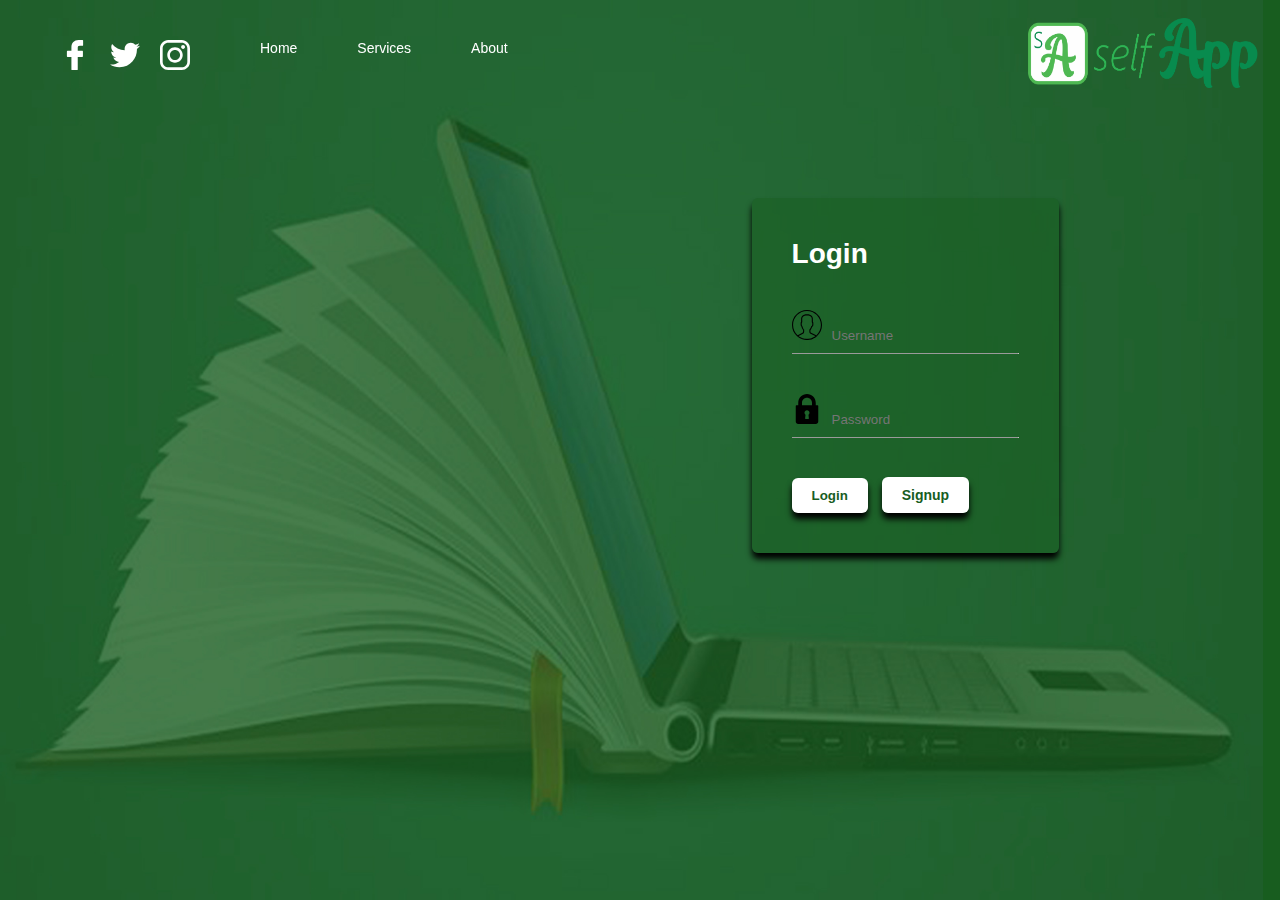
<file: login.html>
<?php
    $server = "locahost";
    $user = "root";
    $pass = "";
    $db = "selfApp";

    // create connection
    $mysqli = mysqli_connect($server, $user, $pass, $db);

    // check connection
    if(!$mysqli){
        die("Connection error: " . mysqli_connect_error());
    }
    echo "Connection: Success";

    function security($str, $sqlHandle){
        $secured = strip_tags($str);
        $secured = htmlspecialchars($secured);
        $secured = mysqli_real_escape_string($sqlHandle, $secured);

        return $secured;
    }
?>

<!DOCTYPE html>
<html>
<head>
    <title>SelfApp</title>
    <meta name="viewport" content="width=device-width, initial-scale=1.0, maximum-scale=1.0">
    <link rel="shortcut icon" type="image/x-icon" href="assets/img/favicon.png">
    <link rel="stylesheet" type="text/css" href="assets/css/style.css">
    <script src="assets/js/main.js" type="text/javascript"></script>
    <script src="assets/js/scroll.js" type="text/javascript"></script>
</head>
<body>
    <div id="overlay">
        <a href="www.facebook.com/grace-nefi" title="Facebook"><img src="assets/img/facebook.svg" height="30"></a>
        <a href="www.twitter.com" title="Twitter"><img src="assets/img/twitter.svg" height="30"></a>
        <a href="www.instagram.com" title="Instagram"><img src="assets/img/ig.svg" height="30"></a>

        <div class="links">
            <a href="index.html#home">Home</a>
            <a href="index.html#services">Services</a>
            <a href="index.html#about">About</a><br>


            <div class="logo">
                <a href="index.html"><img src="assets/img/logo.png" height="70" width="250"></a>
            </div>
        </div>
    </div>

    <section id="login">
        <img class="background" src="assets/img/about.jpg" alt="background-image" width="100%" height="150%">
        <div class="container">
            <form name="login" method="POST" action="get.php">
                <h1>Login</h1>
                <i><input type="text" placeholder="Username" name="username" required></i>
                <hr size="1">
                <i class="pass"><input type="password" placeholder="Password" name="password" required></i>
                <hr size="1">
                <input type="submit" value="Login" class="l" name="log">
                <a href="signup.html" class="l">Signup</a>
            </form>
        </div>
    </section>
</body>
</html>
</file>
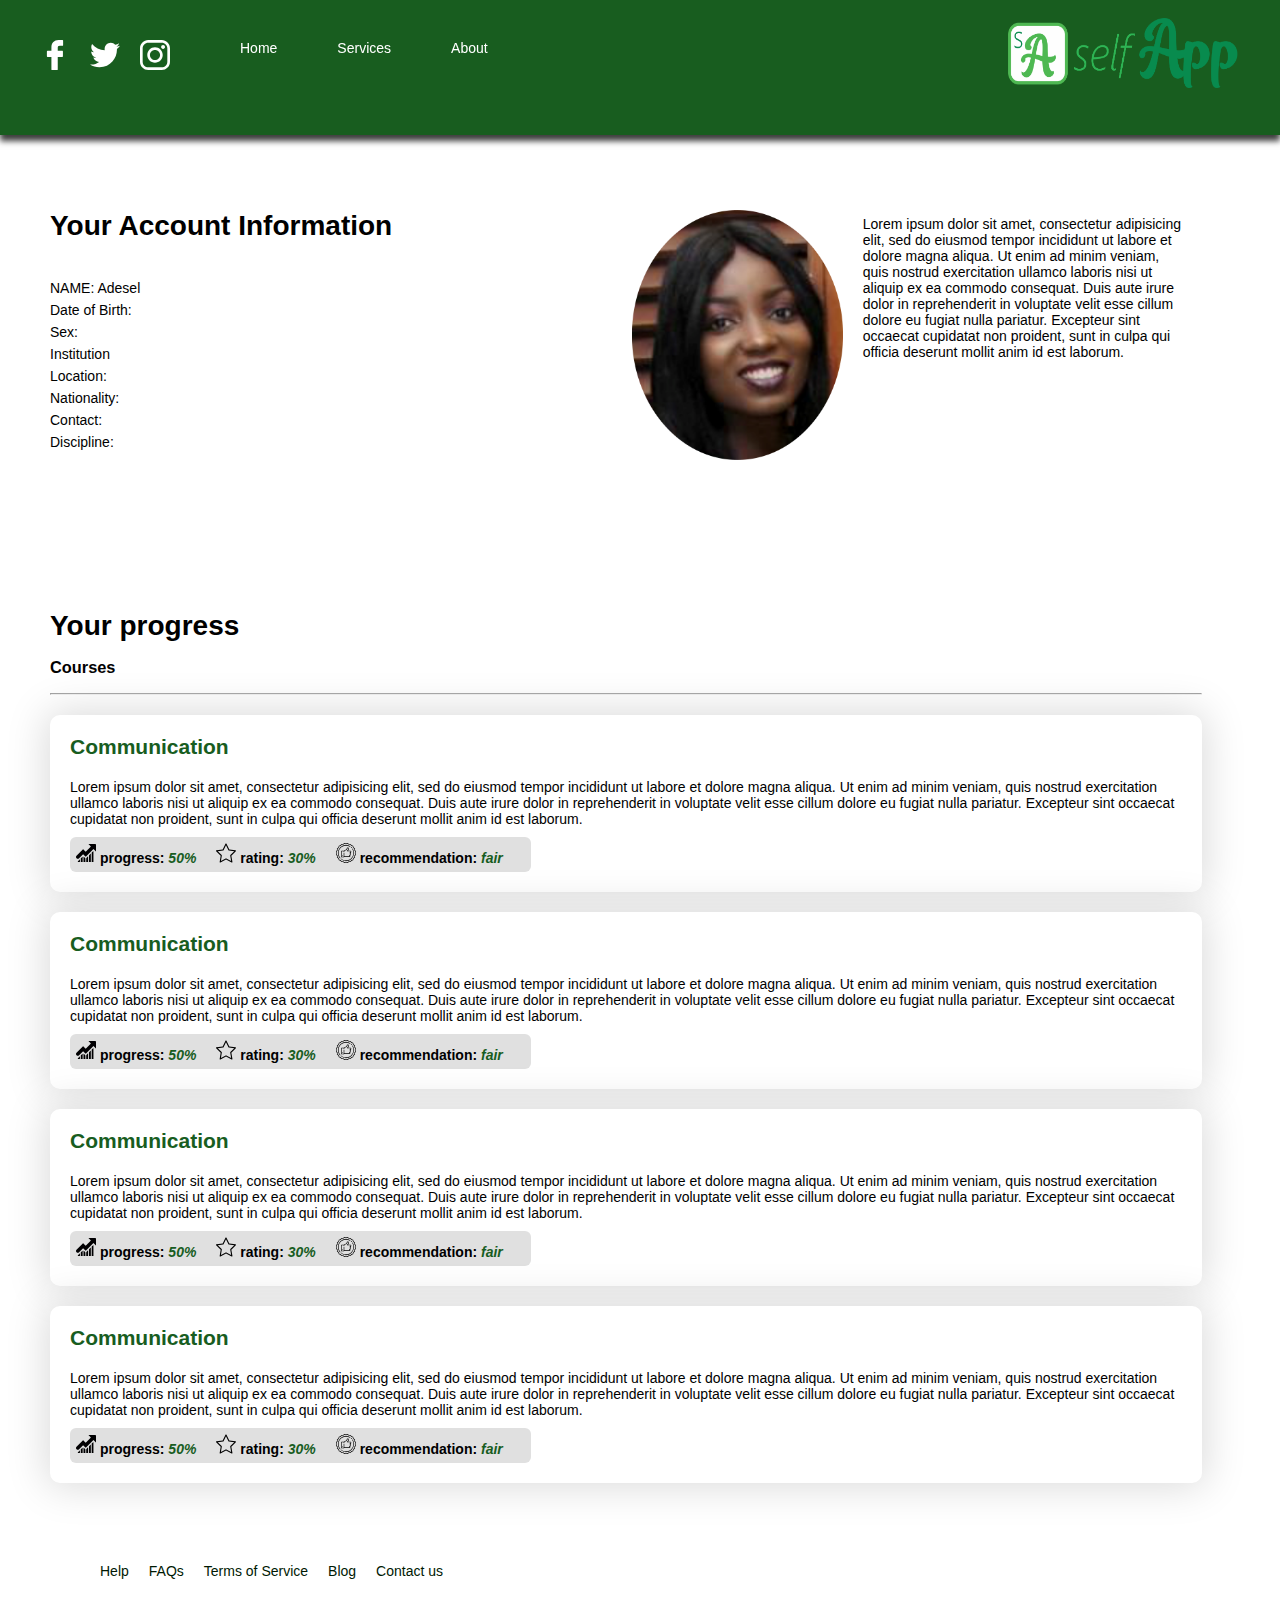
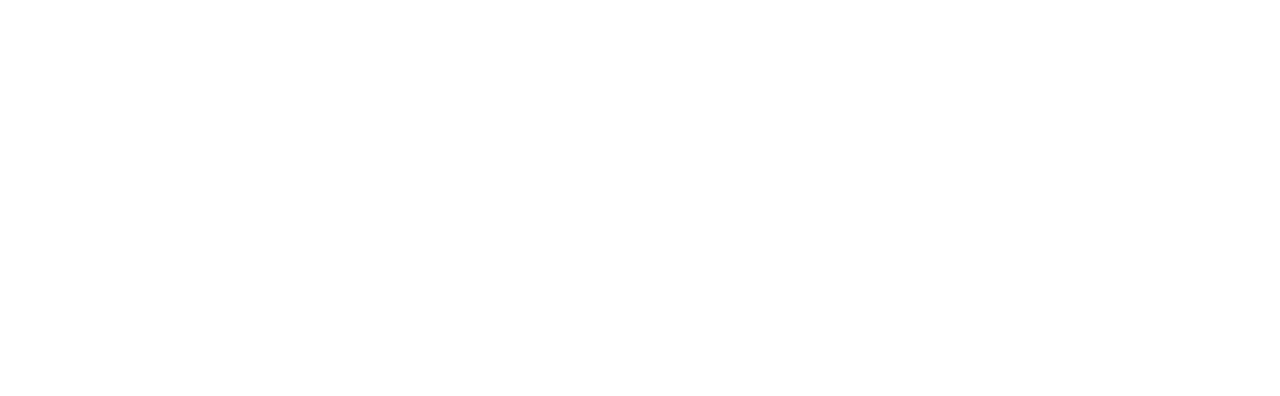
<file: profile.html>
<!DOCTYPE html>
<html>
<head>
    <title>SelfApp</title>
    <link rel="shortcut icon" type="image/x-icon" href="assets/img/favicon.png">
    <link rel="stylesheet" type="text/css" href="assets/css/course.css">
    <script src="assets/js/main.js" type="text/javascript"></script>
    <script src="assets/js/scroll.js" type="text/javascript"></script>
</head>
<body>
    <div id="overlay">
        <a href="www.facebook.com/grace-nefi" title="Facebook"><img src="assets/img/facebook.svg" height="30"></a>
        <a href="www.twitter.com" title="Twitter"><img src="assets/img/twitter.svg" height="30"></a>
        <a href="www.instagram.com" title="Instagram"><img src="assets/img/ig.svg" height="30"></a>

        <div class="links">
            <a href="index.html#home">Home</a>
            <a href="index.html#services">Services</a>
            <a href="index.html#about">About</a><br>


            <div class="logo">
                <a href="index.html"><img src="assets/img/logo.png" height="70" width="250"></a>
            </div>
        </div>
    </div><br>

    <section id="profile">
        <div class="container">
            <div class="left">
                <h1>Your Account Information</h1>
                <br><br>
                <p>NAME: Adesel</p>
                <p>Date of Birth:</p>
                <p>Sex:</p>
                <p>Institution</p>
                <p>Location:</p>
                <p>Nationality:</p>
                <p>Contact:</p>
                <p>Discipline:</p>
            </div>

            <div class="left">
                <div class="content">
                    <img src="assets/img/topHead.png" height="250">
                    <p>Lorem ipsum dolor sit amet, consectetur adipisicing elit, sed do eiusmod tempor incididunt ut labore et dolore magna aliqua. Ut enim ad minim veniam, quis nostrud exercitation ullamco laboris nisi ut aliquip ex ea commodo consequat. Duis aute irure dolor in reprehenderit in voluptate velit esse cillum dolore eu fugiat nulla pariatur. Excepteur sint occaecat cupidatat non proident, sunt in culpa qui officia deserunt mollit anim id est laborum.</p>
                </div>
            </div><br>

            <div class="progress">
                <h1>Your progress</h1><br>
                <h3>Courses</h3>
                <br>
                <hr>
                <ul>
                    <li>
                        <div class="content">
                            <h2>Communication</h1>
                            <p>Lorem ipsum dolor sit amet, consectetur adipisicing elit, sed do eiusmod tempor incididunt ut labore et dolore magna aliqua. Ut enim ad minim veniam, quis nostrud exercitation ullamco laboris nisi ut aliquip ex ea commodo consequat. Duis aute irure dolor in reprehenderit in voluptate velit esse cillum dolore eu fugiat nulla pariatur. Excepteur sint occaecat cupidatat non proident, sunt in culpa qui officia deserunt mollit anim id est laborum.</p>

                            <div class="progression">
                                <h4 class="p"> progress: <i>50%</i></h4>
                                <h4 class="r"> rating: <i>30%</i></h4>
                                <h4 class="re"> recommendation: <i>fair</i></h4>
                            </div>
                        </div>
                    </li>
                    <li>
                        <div class="content">
                            <h2>Communication</h1>
                            <p>Lorem ipsum dolor sit amet, consectetur adipisicing elit, sed do eiusmod tempor incididunt ut labore et dolore magna aliqua. Ut enim ad minim veniam, quis nostrud exercitation ullamco laboris nisi ut aliquip ex ea commodo consequat. Duis aute irure dolor in reprehenderit in voluptate velit esse cillum dolore eu fugiat nulla pariatur. Excepteur sint occaecat cupidatat non proident, sunt in culpa qui officia deserunt mollit anim id est laborum.</p>

                            <div class="progression">
                                <h4 class="p"> progress: <i>50%</i></h4>
                                <h4 class="r"> rating: <i>30%</i></h4>
                                <h4 class="re"> recommendation: <i>fair</i></h4>
                            </div>
                        </div>
                    </li>
                    <li>
                        <div class="content">
                            <h2>Communication</h1>
                            <p>Lorem ipsum dolor sit amet, consectetur adipisicing elit, sed do eiusmod tempor incididunt ut labore et dolore magna aliqua. Ut enim ad minim veniam, quis nostrud exercitation ullamco laboris nisi ut aliquip ex ea commodo consequat. Duis aute irure dolor in reprehenderit in voluptate velit esse cillum dolore eu fugiat nulla pariatur. Excepteur sint occaecat cupidatat non proident, sunt in culpa qui officia deserunt mollit anim id est laborum.</p>

                            <div class="progression">
                                <h4 class="p"> progress: <i>50%</i></h4>
                                <h4 class="r"> rating: <i>30%</i></h4>
                                <h4 class="re"> recommendation: <i>fair</i></h4>
                            </div>
                        </div>
                    </li>
                    <li>
                        <div class="content">
                            <h2>Communication</h1>
                            <p>Lorem ipsum dolor sit amet, consectetur adipisicing elit, sed do eiusmod tempor incididunt ut labore et dolore magna aliqua. Ut enim ad minim veniam, quis nostrud exercitation ullamco laboris nisi ut aliquip ex ea commodo consequat. Duis aute irure dolor in reprehenderit in voluptate velit esse cillum dolore eu fugiat nulla pariatur. Excepteur sint occaecat cupidatat non proident, sunt in culpa qui officia deserunt mollit anim id est laborum.</p>

                            <div class="progression">
                                <h4 class="p"> progress: <i>50%</i></h4>
                                <h4 class="r"> rating: <i>30%</i></h4>
                                <h4 class="re"> recommendation: <i>fair</i></h4>
                            </div>
                        </div>
                    </li>
                </ul>
                <div class="bottom">
                    <a href="#">Help</a>
                    <a href="#">FAQs</a>
                    <a href="#">Terms of Service</a>
                    <a href="#">Blog</a>
                    <a href="#">Contact us</a>
                </div>
            </div>

        </div>
    </section>

</body>
</html>
</file>
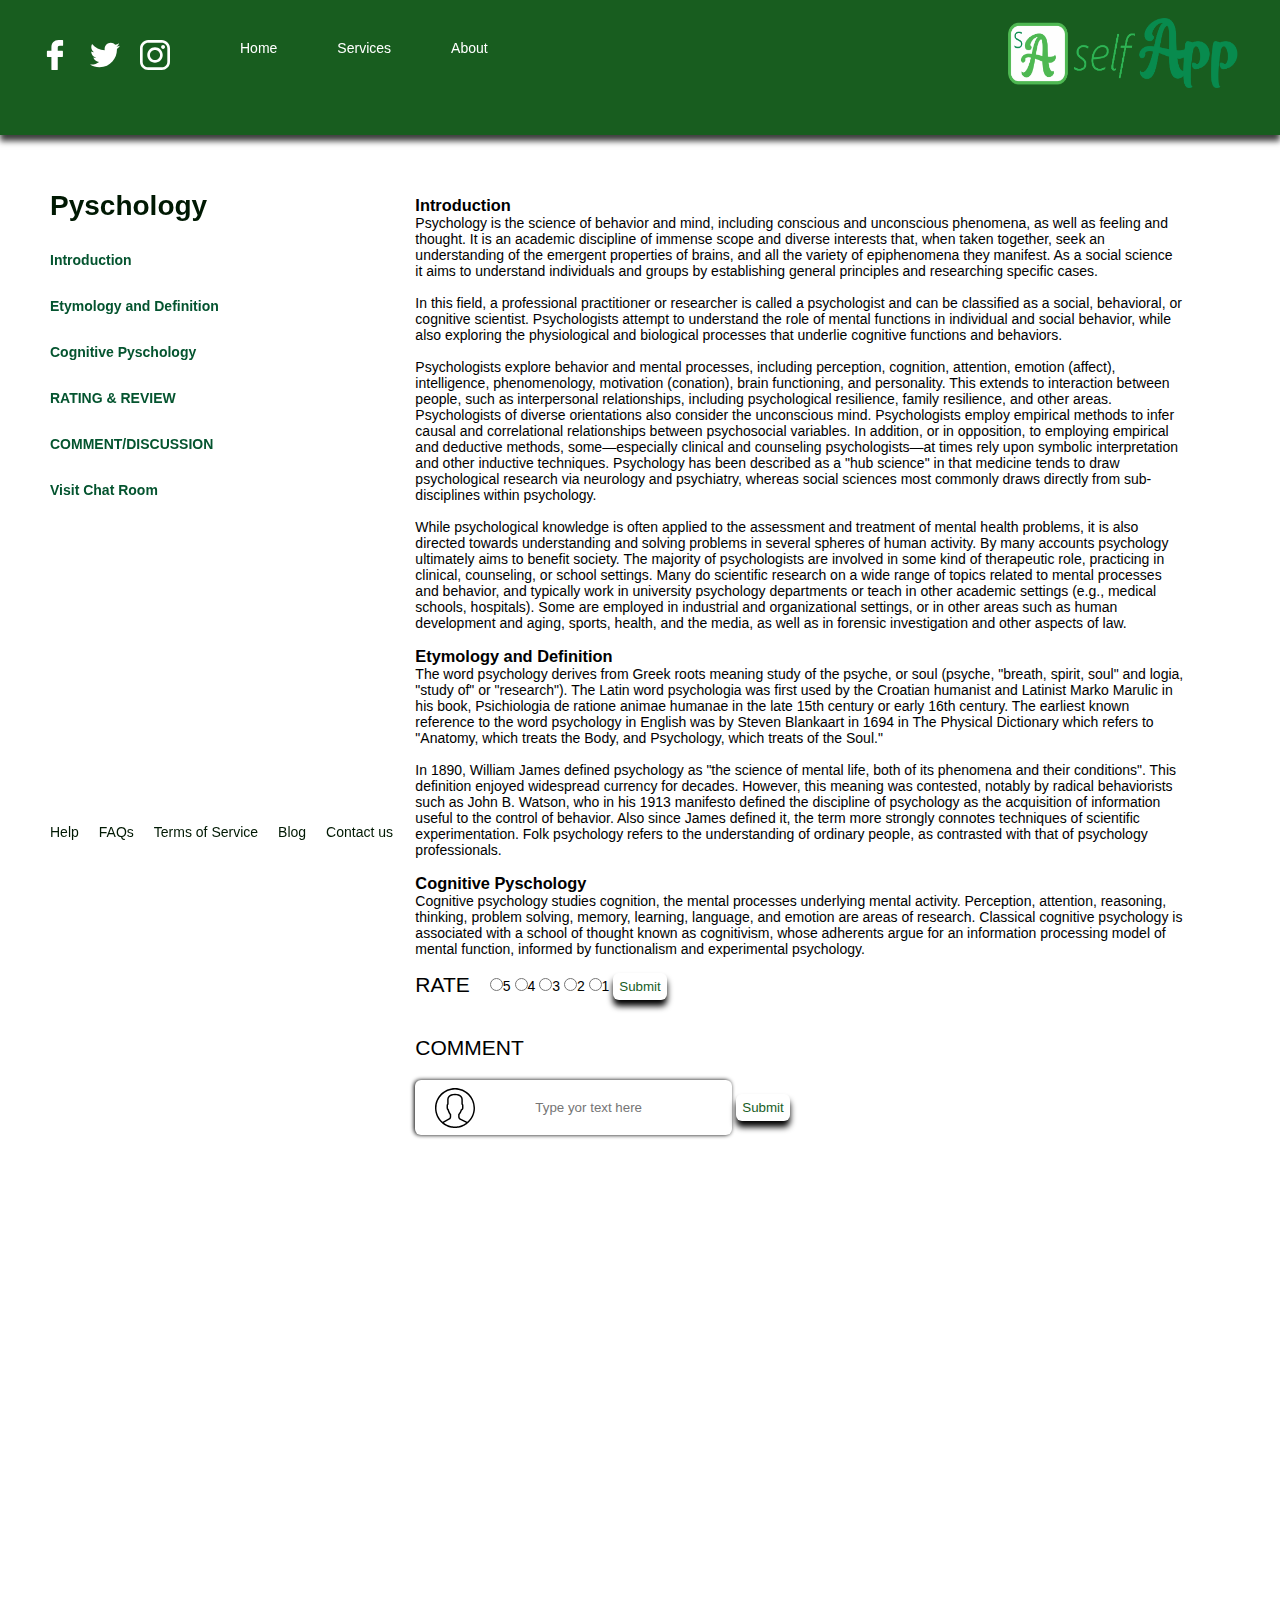
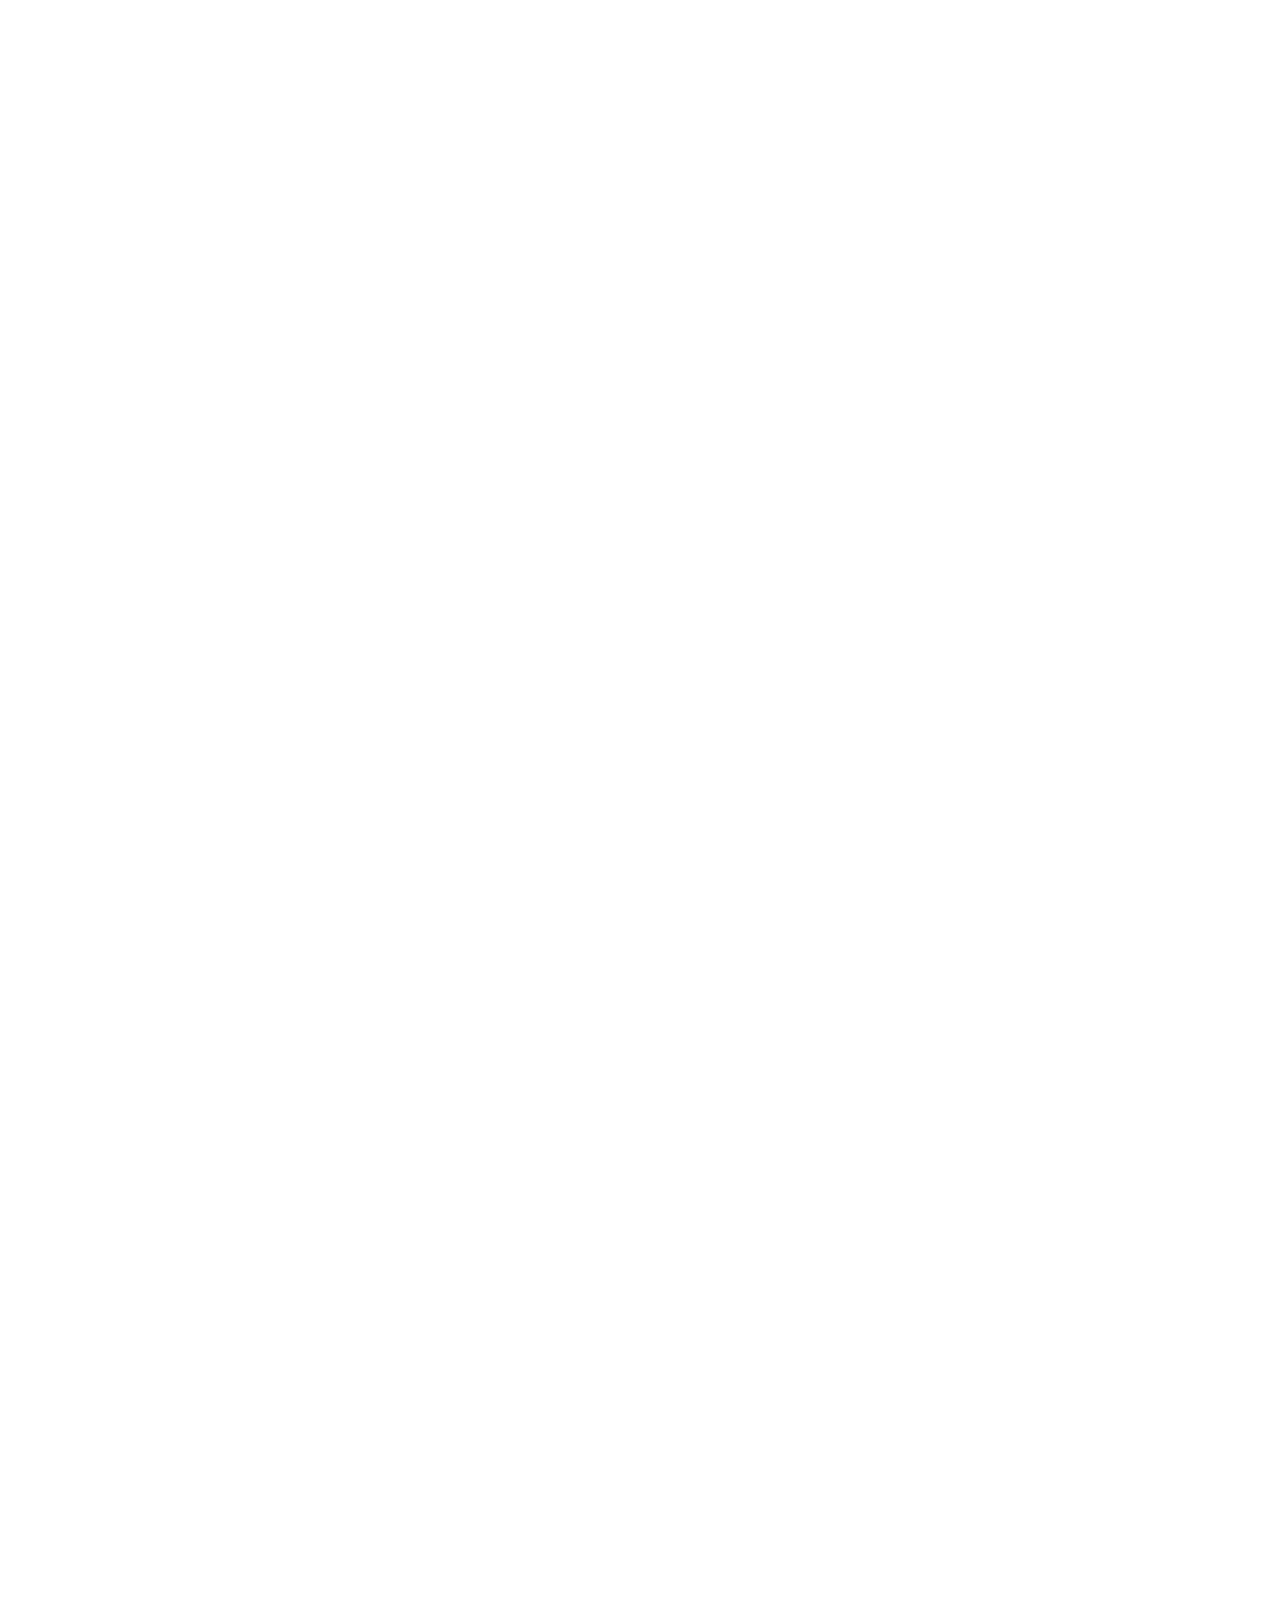
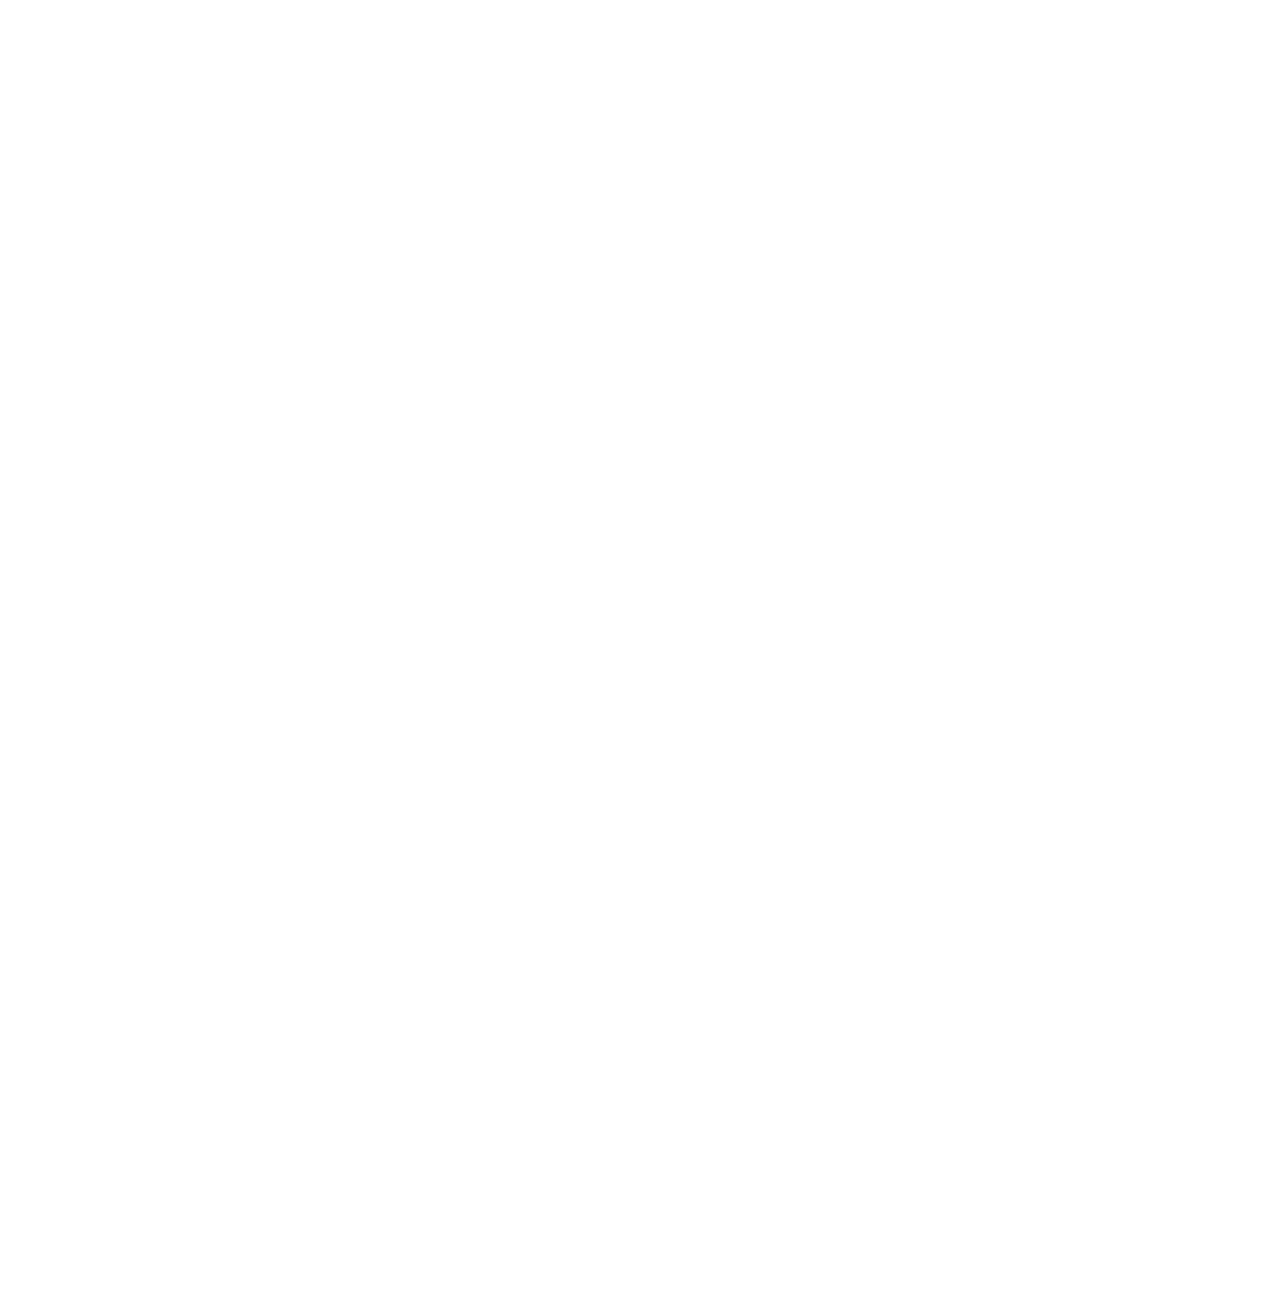
<file: pys.html>
<!DOCTYPE html>
<html>
<head>
    <title>SelfApp</title>
    <meta name="viewport" content="width=device-width, initial-scale=1.0, maximum-scale=1.0">
    <link rel="shortcut icon" type="image/x-icon" href="assets/img/favicon.png">
    <link rel="stylesheet" type="text/css" href="assets/css/other.css">
    <script src="assets/js/main.js" type="text/javascript"></script>
    <script src="assets/js/scroll.js" type="text/javascript"></script>
</head>
<body>
    <div id="overlay">
        <a href="www.facebook.com/grace-nefi" title="Facebook"><img src="assets/img/facebook.svg" height="30"></a>
        <a href="www.twitter.com" title="Twitter"><img src="assets/img/twitter.svg" height="30"></a>
        <a href="www.instagram.com" title="Instagram"><img src="assets/img/ig.svg" height="30"></a>

        <div class="links">
            <a href="index.html#home">Home</a>
            <a href="index.html#services">Services</a>
            <a href="index.html#about">About</a><br>

            <div class="logo">
                <a href="index.html"><img src="assets/img/logo.png" height="70" width="250"></a>
            </div>
        </div>
    </div><br>

    <section id="course">
        <div class="left">
            <h1>Pyschology</h1>
            <a href="#Introduction1">Introduction</a>
            <a href="#Introduction2">Etymology and Definition</a>
            <a href="#Introduction3">Cognitive Pyschology</a>
            <a href="#Introduction6">RATING & REVIEW</a>
            <a href="#comment">COMMENT/DISCUSSION</a>
            <a href="chatroom.html">Visit Chat Room</a>
        </div>
        <div class="right">
            <h3 id="Introduction1">Introduction</h3>
            Psychology is the science of behavior and mind, including conscious and unconscious phenomena, as well as feeling and thought. It is an academic discipline of immense scope and diverse interests that, when taken together, seek an understanding of the emergent properties of brains, and all the variety of epiphenomena they manifest. As a social science it aims to understand individuals and groups by establishing general principles and researching specific cases.<br><br>
            In this field, a professional practitioner or researcher is called a psychologist and can be classified as a social, behavioral, or cognitive scientist. Psychologists attempt to understand the role of mental functions in individual and social behavior, while also exploring the physiological and biological processes that underlie cognitive functions and behaviors.<br><br>
            Psychologists explore behavior and mental processes, including perception, cognition, attention, emotion (affect), intelligence, phenomenology, motivation (conation), brain functioning, and personality. This extends to interaction between people, such as interpersonal relationships, including psychological resilience, family resilience, and other areas. Psychologists of diverse orientations also consider the unconscious mind. Psychologists employ empirical methods to infer causal and correlational relationships between psychosocial variables. In addition, or in opposition, to employing empirical and deductive methods, some—especially clinical and counseling psychologists—at times rely upon symbolic interpretation and other inductive techniques. Psychology has been described as a "hub science" in that medicine tends to draw psychological research via neurology and psychiatry, whereas social sciences most commonly draws directly from sub-disciplines within psychology.<br><br>
            While psychological knowledge is often applied to the assessment and treatment of mental health problems, it is also directed towards understanding and solving problems in several spheres of human activity. By many accounts psychology ultimately aims to benefit society. The majority of psychologists are involved in some kind of therapeutic role, practicing in clinical, counseling, or school settings. Many do scientific research on a wide range of topics related to mental processes and behavior, and typically work in university psychology departments or teach in other academic settings (e.g., medical schools, hospitals). Some are employed in industrial and organizational settings, or in other areas such as human development and aging, sports, health, and the media, as well as in forensic investigation and other aspects of law.<br><br>

            <h3 id="Introduction2">Etymology and Definition</h3>
            The word psychology derives from Greek roots meaning study of the psyche, or soul (psyche, "breath, spirit, soul" and logia, "study of" or "research"). The Latin word psychologia was first used by the Croatian humanist and Latinist Marko Marulic in his book, Psichiologia de ratione animae humanae in the late 15th century or early 16th century. The earliest known reference to the word psychology in English was by Steven Blankaart in 1694 in The Physical Dictionary which refers to "Anatomy, which treats the Body, and Psychology, which treats of the Soul."<br><br>

            In 1890, William James defined psychology as "the science of mental life, both of its phenomena and their conditions". This definition enjoyed widespread currency for decades. However, this meaning was contested, notably by radical behaviorists such as John B. Watson, who in his 1913 manifesto defined the discipline of psychology as the acquisition of information useful to the control of behavior. Also since James defined it, the term more strongly connotes techniques of scientific experimentation. Folk psychology refers to the understanding of ordinary people, as contrasted with that of psychology professionals.<br><br>

            <h3 id="Introduction3">Cognitive Pyschology</h3>
            Cognitive psychology studies cognition, the mental processes underlying mental activity. Perception, attention, reasoning, thinking, problem solving, memory, learning, language, and emotion are areas of research. Classical cognitive psychology is associated with a school of thought known as cognitivism, whose adherents argue for an information processing model of mental function, informed by functionalism and experimental psychology.<br><br>


            <div class="rating">
                <h2>RATE </h2>
                <form name="rate" method="post" action="rate.php">
                    <input type="radio" name="val" value="5">5
                    <input type="radio" name="val" value="4">4
                    <input type="radio" name="val" value="3">3
                    <input type="radio" name="val" value="2">2
                    <input type="radio" name="val" value="1">1
                    <input type="submit" value="Submit" name="rate">
                </form>
            </div><br><br>
            <div id="comment" class="comment">
                <h2>COMMENT</h2>
                <form name="comment" method="post" action="comment.php">
                    <input type="text" placeholder="Type yor text here" name="text">
                    <input type="submit" value="Submit" name="comment"><br><br>
                </form>
            </div>
        </div>
        <div class="bottom">
            <a href="#">Help</a>
            <a href="#">FAQs</a>
            <a href="#">Terms of Service</a>
            <a href="#">Blog</a>
            <a href="#">Contact us</a>
        </div>
    </section>

</body>
</html>
</file>
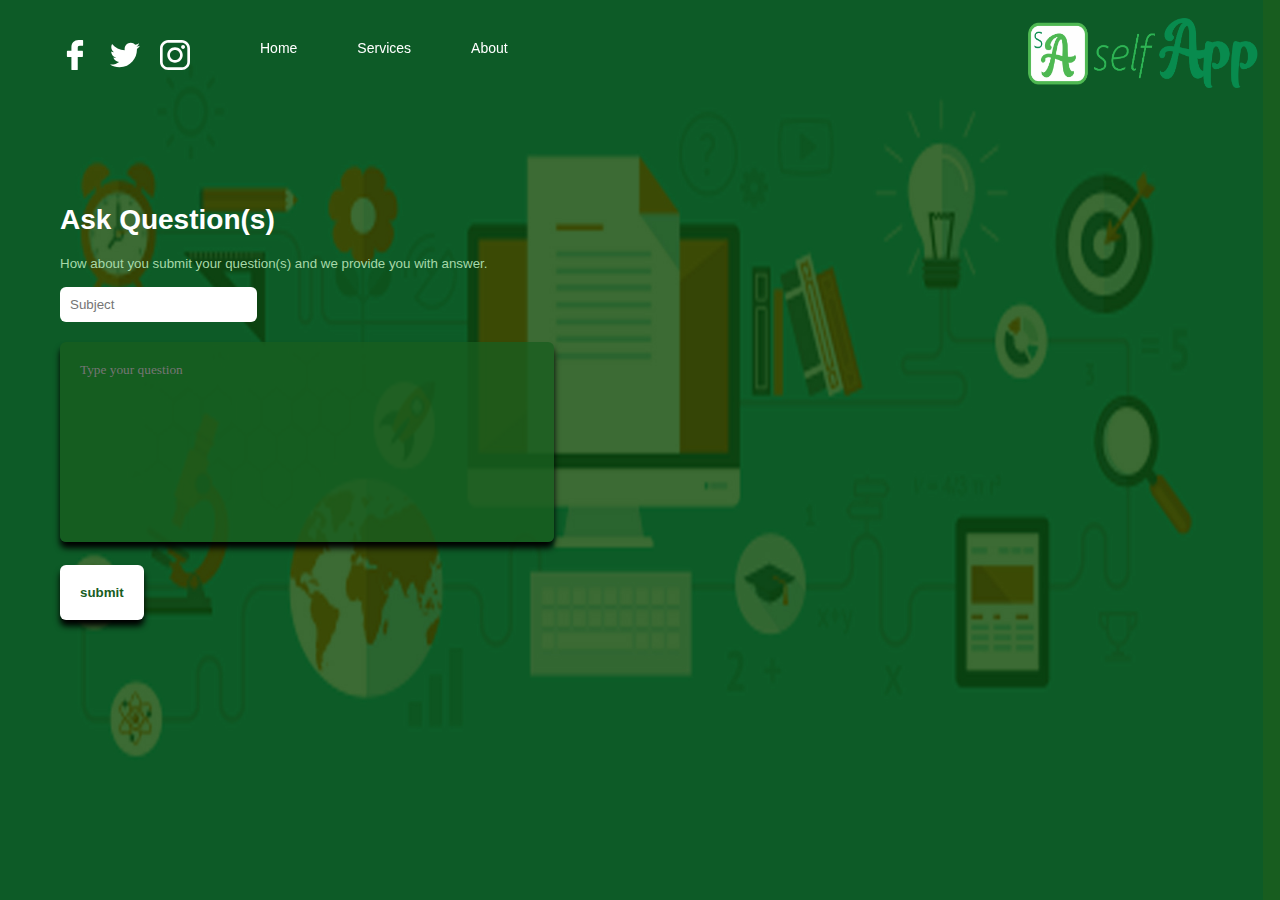
<file: questions.html>
<!DOCTYPE html>
<html>
<head>
    <title>SelfApp</title>
    <meta name="viewport" content="width=device-width, initial-scale=1.0, maximum-scale=1.0">
    <link rel="shortcut icon" type="image/x-icon" href="assets/img/favicon.png">
    <link rel="stylesheet" type="text/css" href="assets/css/style.css">
    <script src="assets/js/main.js" type="text/javascript"></script>
    <script src="assets/js/scroll.js" type="text/javascript"></script>
</head>

<body>
    <div id="overlay">
        <a href="www.facebook.com/grace-nefi" title="Facebook"><img src="assets/img/facebook.svg" height="30"></a>
        <a href="www.twitter.com" title="Twitter"><img src="assets/img/twitter.svg" height="30"></a>
        <a href="www.instagram.com" title="Instagram"><img src="assets/img/ig.svg" height="30"></a>

        <div class="links">
            <a href="index.html#home">Home</a>
            <a href="index.html#services">Services</a>
            <a href="index.html#about">About</a><br>

            <div class="logo">
                <a href="index.html"><img src="assets/img/logo.png" height="70" width="250"></a>
            </div>
        </div>
    </div>

    <section id="ask">
        <img class="background" src="assets/img/tutors.jpg" alt="background-image" width="100%" height="150%">
        <div class="container">
            <h1>Ask Question(s)</h1>
            <p>How about you submit your question(s) and we provide you with answer.</p>
            <br>
            <form method="post" action="question.php" name="quest">
                <input type="text" placeholder="Subject" name="subject" required>
                <textarea rows="10" cols="60" placeholder="Type your question" name="text" required></textarea><br>
                <input type="submit" onclick="subquest()" class="a" value="submit" name="quest"><br><br><br>
            </form>


        </div>
    </section>
    <script>
        function subquest() {
            if (document.quest.subject.value == "" && document.quest.text.value == "") {
                alert("Field is Empty");
                return false;
            }
            alert("Question sent successfully, we will get to you")
        }
    </script>
</body>
</html>
</file>
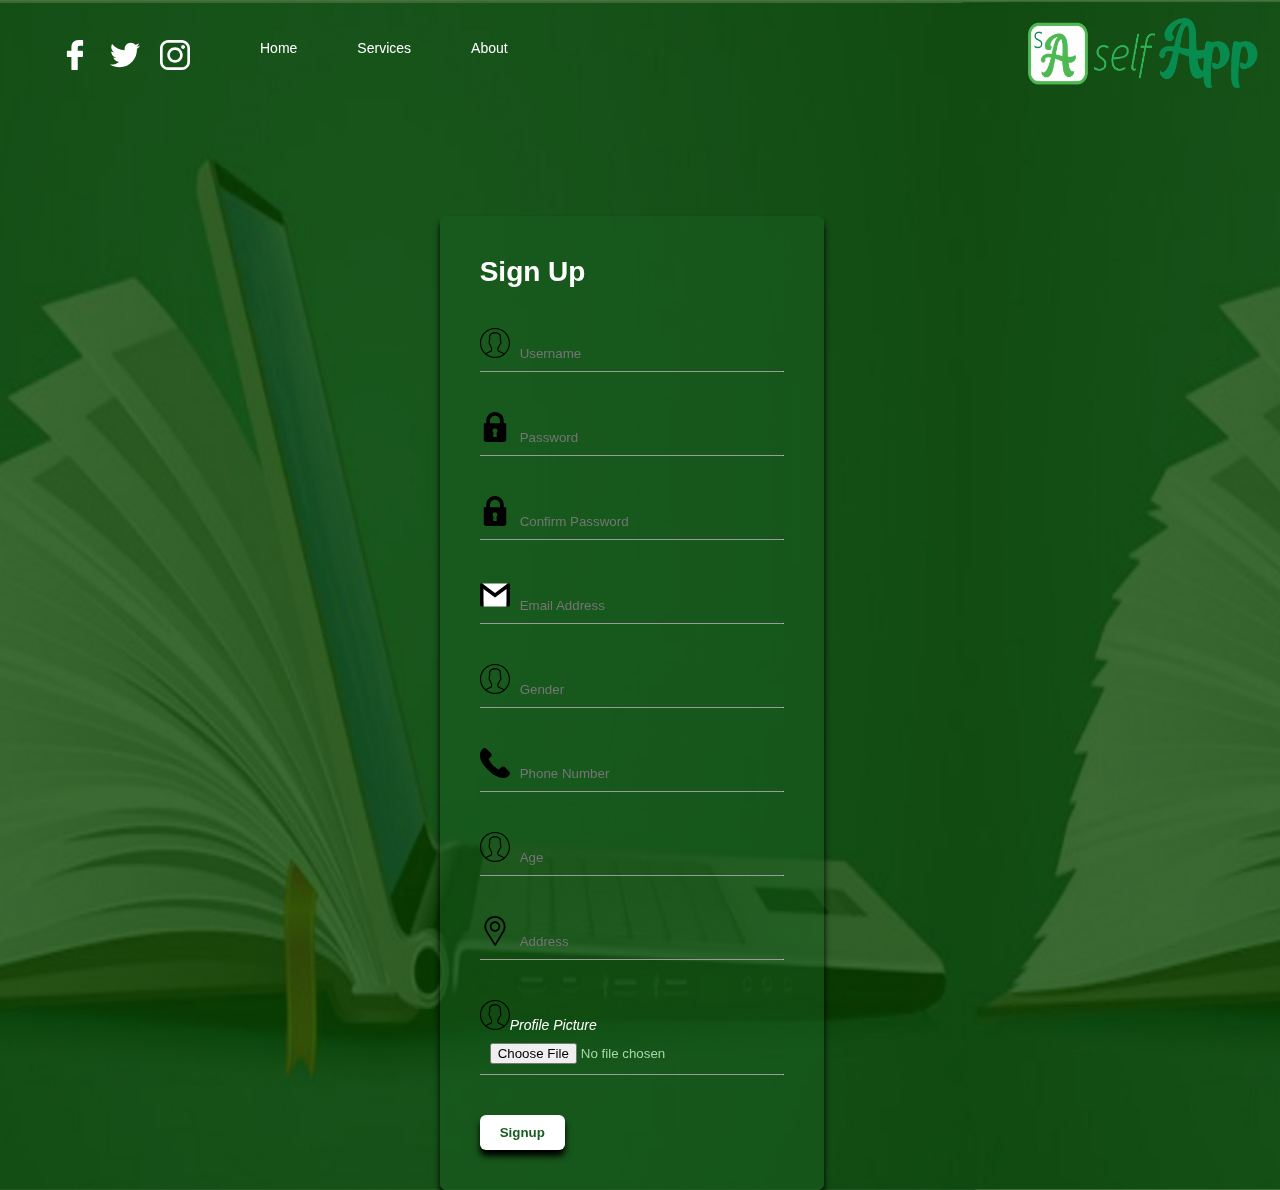
<file: signup.html>
<!DOCTYPE html>
<html>
<head>
    <title>SelfApp</title>
    <meta name="viewport" content="width=device-width, initial-scale=1.0, maximum-scale=1.0">
    <link rel="shortcut icon" type="image/x-icon" href="assets/img/favicon.png">
    <link rel="stylesheet" type="text/css" href="assets/css/style.css">
    <script src="assets/js/main.js" type="text/javascript"></script>
    <script src="assets/js/scroll.js" type="text/javascript"></script>
</head>
<body>
    <div id="overlay">
        <a href="www.facebook.com/grace-nefi" title="Facebook"><img src="assets/img/facebook.svg" height="30"></a>
        <a href="www.twitter.com" title="Twitter"><img src="assets/img/twitter.svg" height="30"></a>
        <a href="www.instagram.com" title="Instagram"><img src="assets/img/ig.svg" height="30"></a>

        <div class="links">
            <a href="index.html">Home</a>
            <a href="index.html#services">Services</a>
            <a href="index.html#about">About</a><br>


            <div class="logo">
                <a href="index.html"><img src="assets/img/logo.png" height="70" width="250"></a>
            </div>
        </div>
    </div>

    <section id="signup">
        <img class="background" src="assets/img/signup.jpg" alt="background-image" width="100%" height="150%">
        <center>
            <div class="container">
                <form name="signup" method="post" action="signup.php">
                    <h1>Sign Up</h1>
                    <i><input type="text" placeholder="Username" name="username" required></i>
                    <hr size="1">
                    <i class="pass"><input type="password" placeholder="Password" name="password" required></i>
                    <hr size="1">
                    <i class="cpass"><input type="password" placeholder="Confirm Password" name="confirm" required></i>
                    <hr size="1">
                    <i class="mail"><input type="email" placeholder="Email Address" name="email" required></i>
                    <hr size="1">
                    <i><input type="text" placeholder="Gender" name="gender"></i>
                    <hr size="1">
                    <i class="tel"><input type="telephone" placeholder="Phone Number" name="number"></i>
                    <hr size="1">
                    <i><input type="text" placeholder="Age" name="age"></i>
                    <hr size="1">
                    <i class="loc"><input type="text" placeholder="Address" name="location" required></i>
                    <hr size="1">
                    <i>Profile Picture<input type="file" placeholder="Choose file"></i>
                    <hr size="1">
                    <input type="submit" value="Signup" class="s" onclick="sub(form)">
                </form>
            </div>
        </center>
    </section>
</body>
</html>
</file>
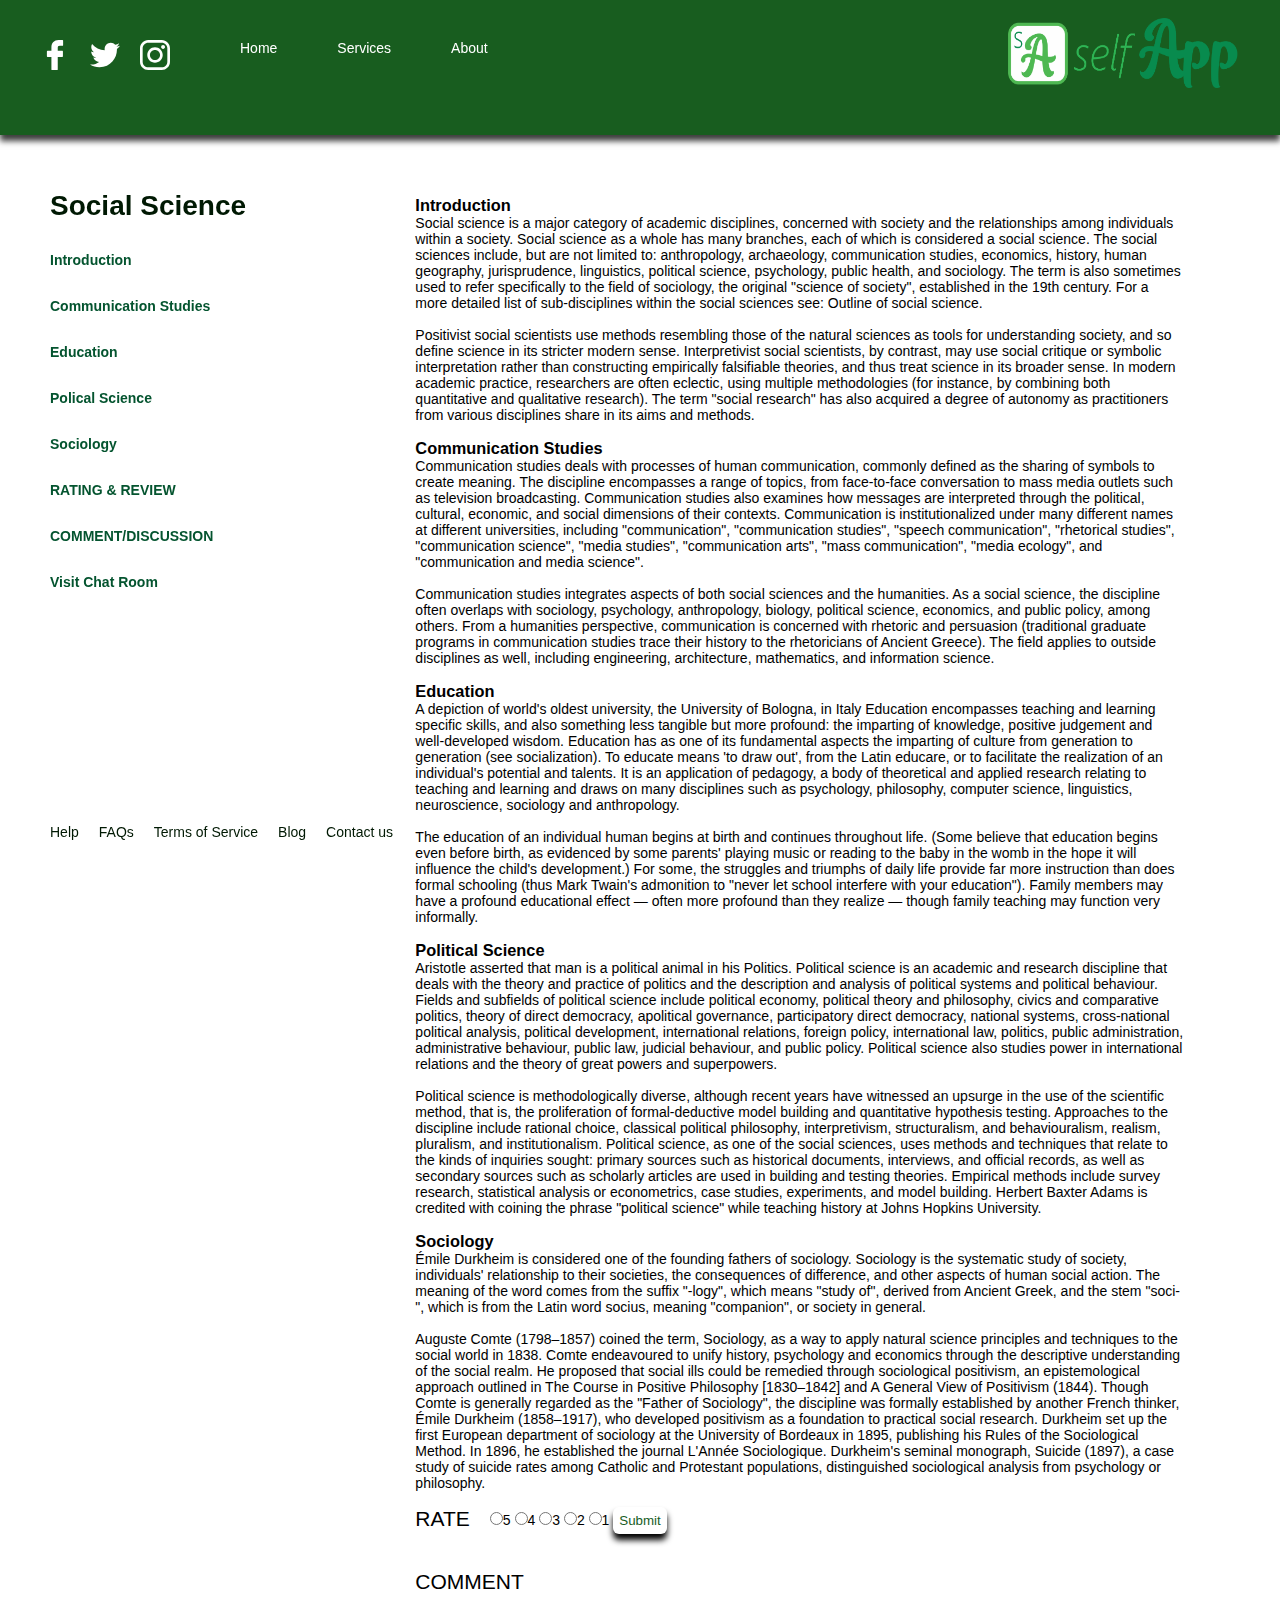
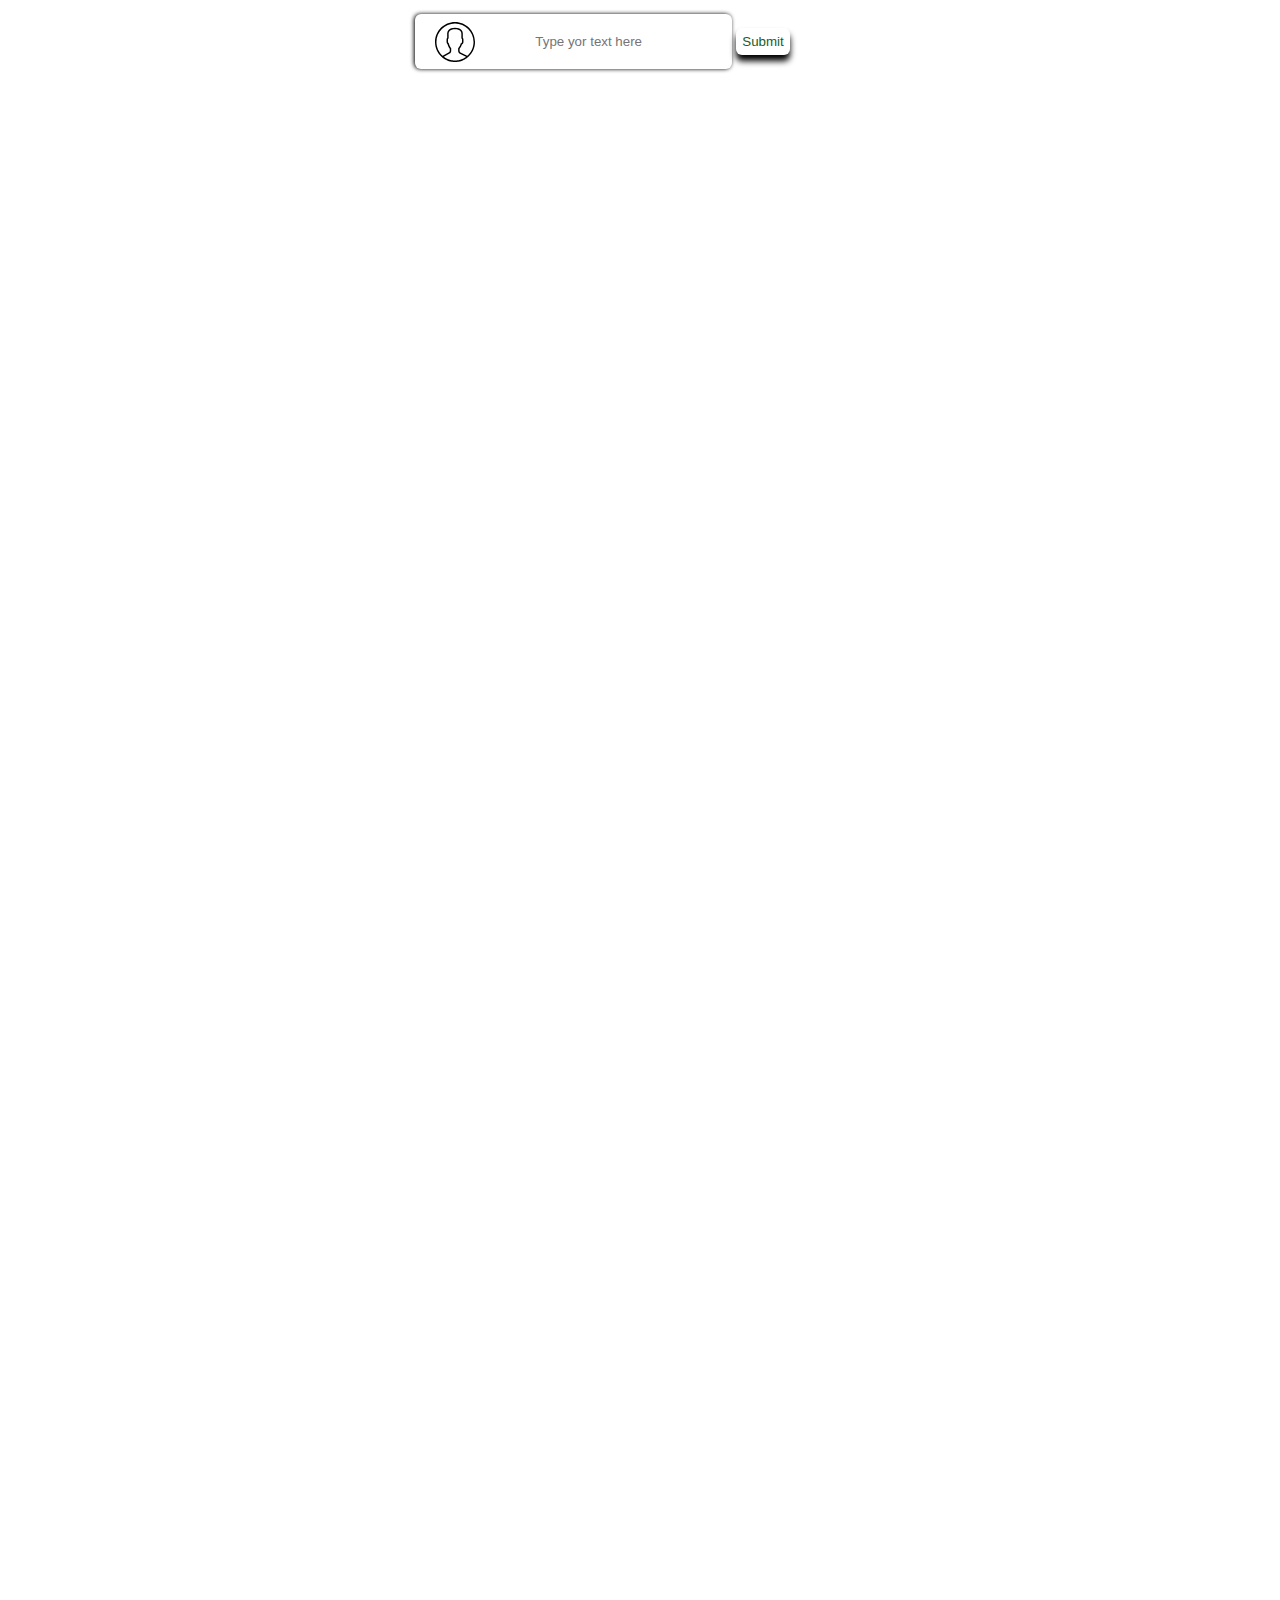
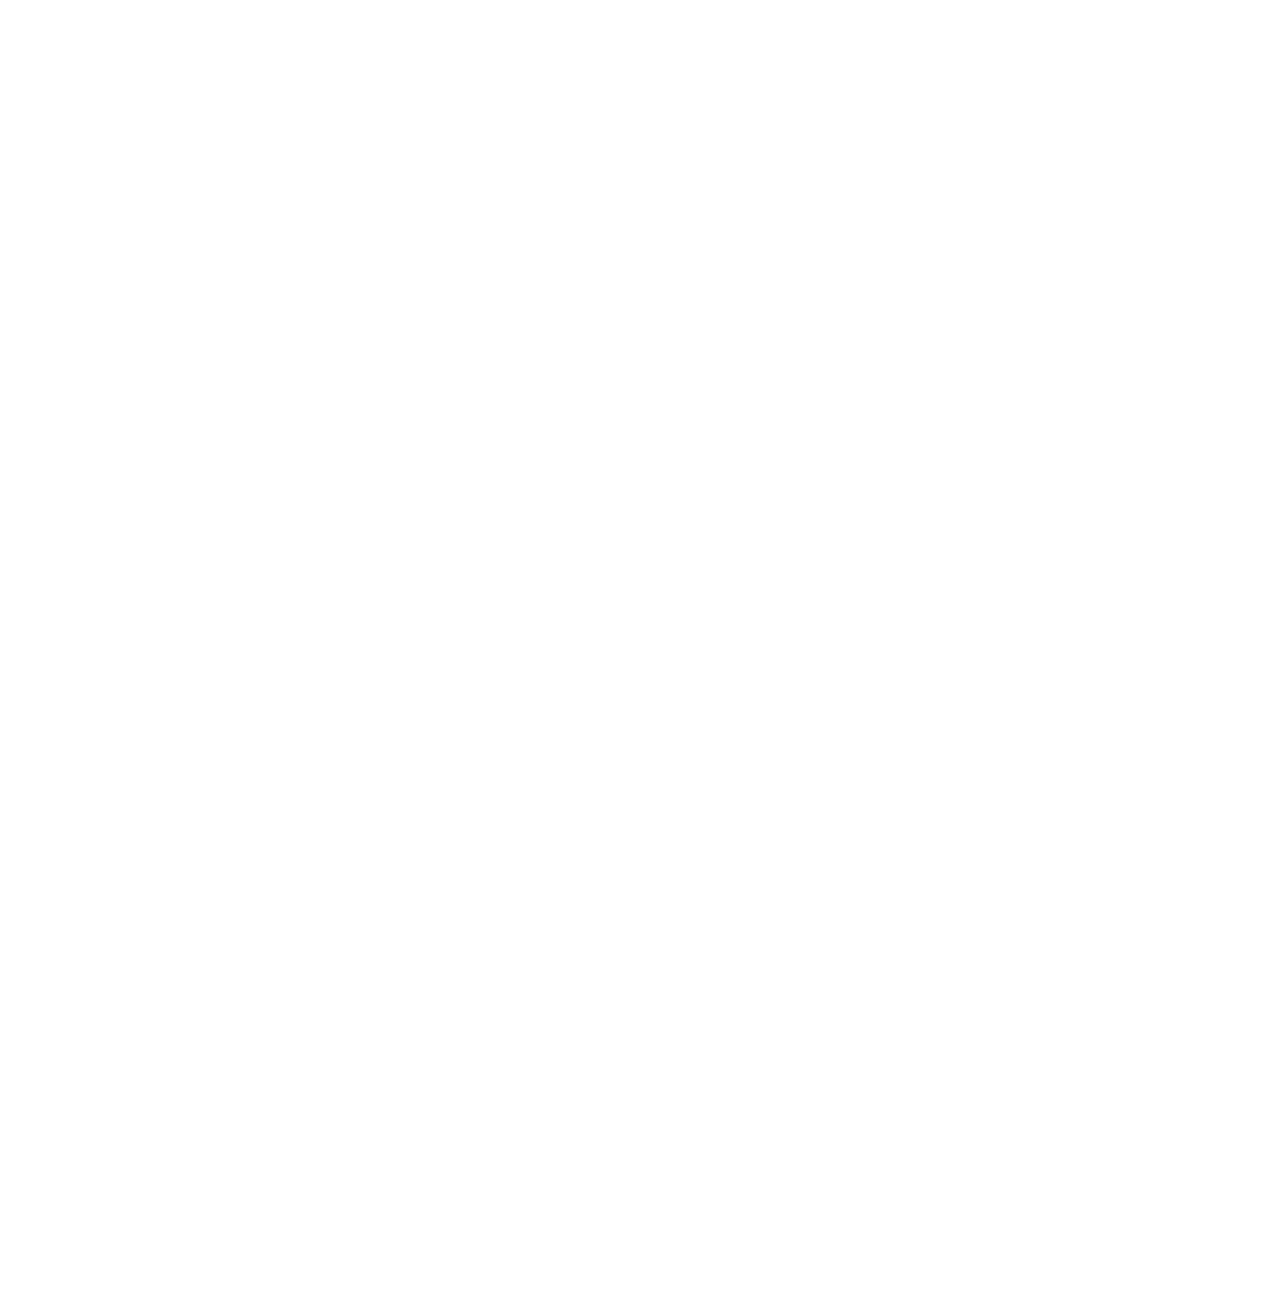
<file: soc.html>
<!DOCTYPE html>
<html>
<head>
    <title>SelfApp</title>
    <meta name="viewport" content="width=device-width, initial-scale=1.0, maximum-scale=1.0">
    <link rel="shortcut icon" type="image/x-icon" href="assets/img/favicon.png">
    <link rel="stylesheet" type="text/css" href="assets/css/course.css">
    <script src="assets/js/main.js" type="text/javascript"></script>
    <script src="assets/js/scroll.js" type="text/javascript"></script>
</head>
<body>
    <div id="overlay">
        <a href="www.facebook.com/grace-nefi" title="Facebook"><img src="assets/img/facebook.svg" height="30"></a>
        <a href="www.twitter.com" title="Twitter"><img src="assets/img/twitter.svg" height="30"></a>
        <a href="www.instagram.com" title="Instagram"><img src="assets/img/ig.svg" height="30"></a>

        <div class="links">
            <a href="index.html#home">Home</a>
            <a href="index.html#services">Services</a>
            <a href="index.html#about">About</a><br>

            <div class="logo">
                <a href="index.html"><img src="assets/img/logo.png" height="70" width="250"></a>
            </div>
        </div>
    </div><br>

    <section id="course">
        <div class="left">
            <h1>Social Science</h1>
            <a href="#Introduction1">Introduction</a>
            <a href="#Introduction2">Communication Studies</a>
            <a href="#Introduction3">Education</a>
            <a href="#Introduction4">Polical Science</a>
            <a href="#Introduction5">Sociology</a>
            <a href="#Introduction6">RATING & REVIEW</a>
            <a href="#comment">COMMENT/DISCUSSION</a>
            <a href="chatroom.html">Visit Chat Room</a>
        </div>
        <div class="right">
            <h3 id="Introduction1">Introduction</h3>
            Social science is a major category of academic disciplines, concerned with society and the relationships among individuals within a society. Social science as a whole has many branches, each of which is considered a social science. The social sciences include, but are not limited to: anthropology, archaeology, communication studies, economics, history, human geography, jurisprudence, linguistics, political science, psychology, public health, and sociology. The term is also sometimes used to refer specifically to the field of sociology, the original "science of society", established in the 19th century. For a more detailed list of sub-disciplines within the social sciences see: Outline of social science.<br><br>

            Positivist social scientists use methods resembling those of the natural sciences as tools for understanding society, and so define science in its stricter modern sense. Interpretivist social scientists, by contrast, may use social critique or symbolic interpretation rather than constructing empirically falsifiable theories, and thus treat science in its broader sense. In modern academic practice, researchers are often eclectic, using multiple methodologies (for instance, by combining both quantitative and qualitative research). The term "social research" has also acquired a degree of autonomy as practitioners from various disciplines share in its aims and methods.<br><br>

            <h3 id="Introduction2">Communication Studies</h3>
            Communication studies deals with processes of human communication, commonly defined as the sharing of symbols to create meaning. The discipline encompasses a range of topics, from face-to-face conversation to mass media outlets such as television broadcasting. Communication studies also examines how messages are interpreted through the political, cultural, economic, and social dimensions of their contexts. Communication is institutionalized under many different names at different universities, including "communication", "communication studies", "speech communication", "rhetorical studies", "communication science", "media studies", "communication arts", "mass communication", "media ecology", and "communication and media science".<br><br>
            Communication studies integrates aspects of both social sciences and the humanities. As a social science, the discipline often overlaps with sociology, psychology, anthropology, biology, political science, economics, and public policy, among others. From a humanities perspective, communication is concerned with rhetoric and persuasion (traditional graduate programs in communication studies trace their history to the rhetoricians of Ancient Greece). The field applies to outside disciplines as well, including engineering, architecture, mathematics, and information science.<br><br>

            <h3 id="Introduction3">Education</h3>
            A depiction of world's oldest university, the University of Bologna, in Italy
            Education encompasses teaching and learning specific skills, and also something less tangible but more profound: the imparting of knowledge, positive judgement and well-developed wisdom. Education has as one of its fundamental aspects the imparting of culture from generation to generation (see socialization). To educate means 'to draw out', from the Latin educare, or to facilitate the realization of an individual's potential and talents. It is an application of pedagogy, a body of theoretical and applied research relating to teaching and learning and draws on many disciplines such as psychology, philosophy, computer science, linguistics, neuroscience, sociology and anthropology.<br><br>

            The education of an individual human begins at birth and continues throughout life. (Some believe that education begins even before birth, as evidenced by some parents' playing music or reading to the baby in the womb in the hope it will influence the child's development.) For some, the struggles and triumphs of daily life provide far more instruction than does formal schooling (thus Mark Twain's admonition to "never let school interfere with your education"). Family members may have a profound educational effect — often more profound than they realize — though family teaching may function very informally.<br><br>

            <h3 id="Introduction4">Political Science</h3>
            Aristotle asserted that man is a political animal in his Politics.
            Political science is an academic and research discipline that deals with the theory and practice of politics and the description and analysis of political systems and political behaviour. Fields and subfields of political science include political economy, political theory and philosophy, civics and comparative politics, theory of direct democracy, apolitical governance, participatory direct democracy, national systems, cross-national political analysis, political development, international relations, foreign policy, international law, politics, public administration, administrative behaviour, public law, judicial behaviour, and public policy. Political science also studies power in international relations and the theory of great powers and superpowers.<br><br>
            Political science is methodologically diverse, although recent years have witnessed an upsurge in the use of the scientific method, that is, the proliferation of formal-deductive model building and quantitative hypothesis testing. Approaches to the discipline include rational choice, classical political philosophy, interpretivism, structuralism, and behaviouralism, realism, pluralism, and institutionalism. Political science, as one of the social sciences, uses methods and techniques that relate to the kinds of inquiries sought: primary sources such as historical documents, interviews, and official records, as well as secondary sources such as scholarly articles are used in building and testing theories. Empirical methods include survey research, statistical analysis or econometrics, case studies, experiments, and model building. Herbert Baxter Adams is credited with coining the phrase "political science" while teaching history at Johns Hopkins University.<br><br>

            <h3 id="Introduction5">Sociology</h3>
            Émile Durkheim is considered one of the founding fathers of sociology.
            Sociology is the systematic study of society, individuals' relationship to their societies, the consequences of difference, and other aspects of human social action. The meaning of the word comes from the suffix "-logy", which means "study of", derived from Ancient Greek, and the stem "soci-", which is from the Latin word socius, meaning "companion", or society in general.<br><br>
            Auguste Comte (1798–1857) coined the term, Sociology, as a way to apply natural science principles and techniques to the social world in 1838. Comte endeavoured to unify history, psychology and economics through the descriptive understanding of the social realm. He proposed that social ills could be remedied through sociological positivism, an epistemological approach outlined in The Course in Positive Philosophy [1830–1842] and A General View of Positivism (1844). Though Comte is generally regarded as the "Father of Sociology", the discipline was formally established by another French thinker, Émile Durkheim (1858–1917), who developed positivism as a foundation to practical social research. Durkheim set up the first European department of sociology at the University of Bordeaux in 1895, publishing his Rules of the Sociological Method. In 1896, he established the journal L'Année Sociologique. Durkheim's seminal monograph, Suicide (1897), a case study of suicide rates among Catholic and Protestant populations, distinguished sociological analysis from psychology or philosophy.
            <br><br>

            <div class="rating">
                <h2>RATE </h2>
                <form name="rate" method="post" action="rate.php">
                    <input type="radio" name="val" value="5">5
                    <input type="radio" name="val" value="4">4
                    <input type="radio" name="val" value="3">3
                    <input type="radio" name="val" value="2">2
                    <input type="radio" name="val" value="1">1
                    <input type="submit" value="Submit" name="rate">
                </form>
            </div><br><br>
            <div id="comment" class="comment">
                <h2>COMMENT</h2>
                <form name="comment" method="post" action="comment.php">
                    <input type="text" placeholder="Type yor text here" name="text">
                    <input type="submit" value="Submit" name="comment"><br><br>
                </form>
            </div>
        </div>
        <div class="bottom">
            <a href="#">Help</a>
            <a href="#">FAQs</a>
            <a href="#">Terms of Service</a>
            <a href="#">Blog</a>
            <a href="#">Contact us</a>
        </div>
    </section>

</body>
</html>
</file>
<file: assets/css/style.css>
* { margin: 0px; padding: 0px; outline: 0px; box-sizing: border-box; }
html { background-color: #185d1f; }
body { font-family: "Open-sans", Helvetica, sans-serif; font-size: 14px; color: #ffffff; font-weight: normal; height: 100vh; width: 98.7vw; }


section { height: 100%; width: 100%; overflow: hidden; position: relative; }
section img.background { height: 100%; position: absolute; top: 0px; left: 0px; z-index: -1; }
section.container { padding: 64px; }

#overlay { background: none; position: fixed; margin: 40px 60px; z-index: 3; display: inline-flex;}
#overlay img { padding-right: 20px;}
#overlay .links { display: inline-flex;}
#overlay .links a { text-decoration: none; color: #fff; padding: 0px 10px 0px 50px;}
#overlay .links a:hover { color: #dcfbd3; text-shadow: 1px 1px 8px #000; transition: all .5s ease-in-out;}
#overlay .links .logo { float: left; margin-left: 36vw; margin-top: -22px}


#home .container { position: relative; text-align: right; float: right; top: 30vh; right: 60px; padding: 10px; transform: translate(0%, 0%); animation: text 3s 1; display: run-in;}
#home .container h1 { padding-bottom: 20px; font-size: 30pt; font-family: cursive; text-shadow: -3px -2px 19px #000; }
#home .container p { color: #a6d8a9; line-height: 24px;}
#home .container a { padding: 20px; color: #fff; background-color: #185d1f; text-decoration: none; border-radius: 6px; font-weight: bolder; box-shadow: 0px 6px 6px 0px #000;}
#home .container a:hover { background-color: #fff; color: #185d1f; box-shadow: none; transition: all .5s ease-in-out;}


#services { height: 60%;}
#services img.background { height: 200%; top: -30.9vh;}
#services .container { position: relative; top: 8vh;}
#services .container .service { position: absolute; padding: 10px; top: 10vh; }
#services .container .service ul { list-style: none; display: inline-flex; }
#services .container .service li { display: flex; margin-left: 5em; margin-right: 5em;}
#services .container .service ul li .content { max-width: 20vw; margin-left: 20px; }
#services .container .service ul li .content h1 { padding-bottom: 20px;}
#services .container .service ul li .content p { color: #a6d8a9;}
#services .container .service ul li .content a { padding: 20px; color: #fff; position: absolute; background-color: #185d1f; text-decoration: none; border-radius: 6px; font-weight: bolder; box-shadow: 0px 6px 6px 0px #000;}
#services .container .service ul li .content a:hover { background-color: #fff; color: #185d1f; box-shadow: none; transition: all .5s ease-in-out;}

#courses { height: 90%;}
#courses img.background { height: 140%; top: -18vh;}
#courses .container { top: 8vh; position: relative; padding: 10px;}
#courses .container .courses { position: absolute; padding: 10px; top: 10vh; }
#courses .container .courses ul { list-style: none; display: inline-flex; }
#courses .container .courses li { display: flex;}
#courses .container .courses ul li .content { max-width: 20vw; margin-left: 60px; margin-right: 40px;}
#courses .container .courses ul li .content h1 { padding-bottom: 20px;}
#courses .container .courses ul li .content p { color: #a6d8a9;}
#courses .container .courses ul li .content a { padding: 20px; color: #fff; position: absolute; background-color: #185d1f; text-decoration: none; border-radius: 6px; font-weight: bolder; box-shadow: 0px 6px 6px 0px #000;}
#courses .container .courses ul li .content a:hover { background-color: #fff; color: #185d1f; box-shadow: none; transition: all .5s ease-in-out;}

#tutors { height: 90%;}
#tutors .container { top: 7vh; position: relative; padding: 10px;}
#tutors .container .courses { position: absolute; padding: 10px; top: 10vh; }
#tutors .container .courses ul { list-style: none; display: inline-flex; }
#tutors .container .courses li { display: flex; margin-left: 80px; margin-right: 60px;}
#tutors .container .courses ul li .content { max-width: 20vw; margin-left: 40px; margin-right: 40px;}
#tutors .container .courses ul li span { padding-bottom: 20px; display: block;}
#tutors .container .courses ul li span h1 { text-align: center;}
#tutors .container .courses ul li .content p { color: #a6d8a9;}
#tutors .container .courses ul li .content a { padding: 20px; color: #fff; position: absolute; background-color: #185d1f; text-decoration: none; border-radius: 6px; font-weight: bolder; box-shadow: 0px 6px 6px 0px #000;}
#tutors .container .courses ul li .content a:hover { background-color: #fff; color: #185d1f; box-shadow: none; transition: all .5s ease-in-out;}

#benefits { height: 70%;}
#benefits img.background { height: 174%; top: -26.8vh;}
#benefits .container { top: 8vh; right: 24em; position: relative; padding: 10px; float: right;}
#benefits .container p {  padding-bottom: 60px;}
/* #benefits .container p::before { content: url(logo.png);} */


#about .container { top: 14vh; right: 10vw; max-width: 30vw; position: relative; padding: 10px; float: right;}
#about .container h1 { font-size: 28pt; padding-bottom: 20px;}
#about .container p { padding-bottom: 20px; line-height: 24px;}
#about .container h3 { color: #000;  font-weight: 500; padding-bottom: 20px;}
#about .container i { color: #fff;}
#about .container a { color: #fff; text-decoration: none; }
#about .container a:hover { color: #a6d8a9;}

#ask .container { position: relative; top: 16vh; padding: 60px; max-width: 50vw; display: block;}
#ask .container p { color: #a6d8a9; font-size: 10pt; padding-top: 20px;}
#ask .container input { padding: 10px; border-radius: 6px; border: none; margin-bottom: 20px;}
#ask .container textarea { background: #185d1fc7; border: solid 0px #000; border-radius: 6px; resize: none; padding: 20px; box-shadow: 0px 6px 6px 0px #000; font-family: Open Sans; color: #fff;}
#ask .container .a { margin-top: 20px; padding: 20px; color: #185d1f; background-color: #fff; text-decoration: none; border: none; border-radius: 6px; font-weight: bolder; box-shadow: 0px 6px 6px 0px #000;}
#ask .container .a:hover { cursor: pointer; background-color: #185d1f; color: #fff; transition: all .5s ease-in-out;}

#answer .container { position: relative; top: 16vh; padding: 60px; max-width: 50vw; display: block;}
#answer .container .user { display: flex; margin-top: 40px;}
#answer .container .user p { padding-left: 20px; color: #fff;}
#answer .container .rating { display: inline-flex; padding-bottom: 20px; margin-top: 20px;}
#answer .container .rating h2 { font-weight: 500; padding-right: 20px;}
#answer .container input { padding: 20px 80px; border-radius: 6px; border: solid 0px #000; background-image: url(td.jpg); background-repeat: no-repeat; background-size: 60px;}
#answer .container input:last-child { background-color: #185d1f; background-image: none; padding: 20px; margin-left: -73px;}
#answer .container input:last-child:hover { background-color: #fff; color: #185d1f; cursor: pointer; font-weight: bold;}

#chatroom .side { display: block; margin-top: 16vh; padding: 60px; position: fixed;}
#chatroom .side h1 { color: #001903;}
#chatroom .chat { background-color: #185d1f80; margin-top: 25vh; margin-left: 31vw; width: 28vw; height: 70vh; padding: 10px; position: fixed; }
#chatroom .chat .type { bottom: -10px; position: absolute; padding: 10px; left: -10px; }
#chatroom .chat .type input { width: 28vw; padding: 20px 80px; border-radius: 6px; border: solid 0px #000; background-image: url(td.jpg); background-repeat: no-repeat; background-size: 60px;}
#chatroom .chat .type input:focus { border: solid 1px yellow;}

#signup { height: auto;}
#signup img.background { position: fixed;}
#signup .container { background-color: #185d1f80; margin-top: 24vh; position: relative; padding: 40px; max-width: 30vw; text-align: left; box-shadow: 0px 6px 6px 0px #000; border-radius: 6px;}
#signup .container h1 { padding-bottom: 40px;}
#signup .container input { background: none; color: #a6d8a9; padding: 10px; border: solid 0px #000;}
hr { margin-bottom: 40px;}
#signup .container i::before { height: 30px; width: 30px; background-image: url(user.svg); background-repeat: no-repeat; background-size: cover; display: inline-block; content: ""; }
#signup .container .pass::before { height: 30px; width: 30px; background-image: url(lock.svg); background-repeat: no-repeat; background-size: cover; display: inline-block; content: ""; }
#signup .container .cpass::before { height: 30px; width: 30px; background-image: url(lock.svg); background-repeat: no-repeat; background-size: cover; display: inline-block; content: ""; }
#signup .container .mail::before { height: 30px; width: 30px; background-image: url(gmail.svg); background-repeat: no-repeat; background-size: cover; display: inline-block; content: ""; }
#signup .container .tel::before { height: 30px; width: 30px; background-image: url(call-answer.svg); background-repeat: no-repeat; background-size: cover; display: inline-block; content: ""; }
#signup .container .loc::before { height: 30px; width: 30px; background-image: url(placeholder.svg); background-repeat: no-repeat; background-size: cover; display: inline-block; content: ""; }
#signup .container .s { padding: 10px 20px; color: #185d1f; background-color: #fff; text-decoration: none; border-radius: 6px; font-weight: bolder; box-shadow: 0px 6px 6px 0px #000;}
#signup .container .s:hover { background-color: #185d1f; color: #fff; transition: all .5s ease-in-out;}

#login .container { position: relative; float: right; top: 22vh; right: 16vw; padding: 40px; background-color: #185d1f80; box-shadow: 0px 6px 6px 0px #000; border-radius: 6px;}
#login .container h1 { padding-bottom: 40px;}
#login .container input { background: none; color: #a6d8a9; padding: 10px; border: solid 0px #000;}
hr { margin-bottom: 40px;}
#login .container i::before { height: 30px; width: 30px; background-image: url(user.svg); background-repeat: no-repeat; background-size: cover; display: inline-block; content: ""; }
#login .container .pass::before { height: 30px; width: 30px; background-image: url(lock.svg); background-repeat: no-repeat; background-size: cover; display: inline-block; content: ""; }
#login .container .l { padding: 10px 20px; margin-right: 10px; color: #185d1f; background-color: #fff; text-decoration: none; border-radius: 6px; font-weight: bolder; box-shadow: 0px 6px 6px 0px #000;}
#login .container .l:hover { cursor: pointer; background-color: #185d1f; color: #fff; transition: all .5s ease-in-out;}

@keyframes text {
    0%{
        color: black;
        margin-bottom: -40px;
    }

    65%{
        letter-spacing: 2px;
    }
    85%{
        letter-spacing: 1px;
        margin-bottom: -40px;
    }
}

@keyframes fadeInRight {
    0% {
        opacity: 0;
        transform: translate3d(100%);
    }
}

/*  MEDIA QUERIES*/
@media screen and (max-width: 780px){
    body { font-size: 14px;}
    #overlay { margin: 14px 28px; }
    #overlay img { height: 30px; padding-right: 20px;}
    #overlay .links a { padding: 0px 10px 0px 25px; font-size: 14pt;}
    #overlay .links .logo { margin-left: 7vw; margin-top: -1vh;}
    #overlay .links .logo img { height: auto; width: 80%;}

    #services { height: 100%;}
    #services img.background { height: 200%; top: -52vh;}
    #services .container .service ul { list-style: none; display: block; }
    #services .container .service li { display: flex; margin-left: 4em; margin-right: 4em; margin-bottom: 10em;}
    #services .container .service ul li img { height: 140px;}
    #services .container .service ul li .content { max-width: 60vw;}

    #courses { height: 220%;}
    #courses img.background { height: 140%; top: -50vh;}
    #courses .container .courses ul { list-style: none; display: block; }
    #courses .container .courses li { display: flex;}
    #courses .container .courses ul li .content { max-width: 90vw; margin-left: 40px; margin-right: 40px; margin-bottom: 80px;}
    #courses .container .courses ul li .content img { height: 100px; width: 180px;}

    #tutors { height: 170%;}
    #tutors .container .courses ul { list-style: none; display: block; }
    #tutors .container .courses li { display: inline-flex; margin-left: 20px; margin-right: 20px; margin-bottom: 70px;}
    #tutors .container .courses ul li img { height: 100px;}
    #tutors .container .courses ul li .content { max-width: 40vw; margin-left: 40px; margin-right: 40px;}
    #tutors .container .courses ul li .content a { padding: 10px; }

    #benefits { height: 60%;}
    #benefits img.background { height: 174%; top: -23vh;}
    #benefits .container { top: 8vh; right: 2em; position: relative; padding: 10px; float: right;}
    #benefits .container p {  padding-bottom: 40px;}

    #about { height: 100%;}
    #about .container { top: 14vh; float: left; left: 4vw; max-width: 60vw; position: relative; padding: 10px; }
    #about .container h1 { font-size: 14pt; padding-bottom: 20px;}
    #about .container p { padding-bottom: 20px; line-height: 20px;}
    #about .container h3 { color: #000;  font-weight: 500; padding-bottom: 20px; font-size: 11pt;}

    #ask { height: 100%;}
    #ask .container { max-width: 80vw; padding: 40px; top: 12vh;}
    #ask .container h1 { font-size: 14pt;}
    #ask .container p { color: #a6d8a9; padding-top: 20px;}
    #ask .container input { padding: 10px; border-radius: 6px; border: none; margin-bottom: 20px;}
    #ask .container .a { margin-top: 20px; padding: 20px; color: #185d1f; background-color: #fff; text-decoration: none; border: none; border-radius: 6px; font-weight: bolder; box-shadow: 0px 6px 6px 0px #000;}

    #signup .container { max-width: 50vw; margin-top: 14vh;}
}
@media screen and (max-width: 700px){
    body { font-size: 11.8px;}

    #overlay { margin: 14px 14px; }
    #overlay img { height: 15px; padding-right: 10px;}
    #overlay .links a { padding: 0px 0px 0px 25px; font-size: 10pt;}
    #overlay .links .logo { margin-left: 0vw; margin-top: -1vh;}
    #overlay .links .logo img { height: 110%; width: 80%;}

    #home .container { right: 20px; padding: 0px;}
    #home .container h1 { font-size: 14pt; padding-bottom: 5px;}
    #home .container p { line-height: 20px;}

    #services { height: 100%;}
    #services img.background { height: 200%; top: -52vh;}
    #services .container .service ul { list-style: none; display: block; }
    #services .container .service li { display: flex; margin-left: 2em; margin-right: 2em; margin-bottom: 10em;}
    #services .container .service ul li img { height: 100px;}
    #services .container .service ul li .content { max-width: 60vw;}

    #courses { height: 220%;}
    #courses img.background { height: 140%; top: -50vh;}
    #courses .container .courses ul { list-style: none; display: block; }
    #courses .container .courses li { display: flex;}
    #courses .container .courses ul li .content { max-width: 90vw; margin-left: 20px; margin-right: 20px; margin-bottom: 80px;}
    #courses .container .courses ul li .content img { height: 100px; width: 160px;}


    #tutors { height: 170%;}
    #tutors .container .courses ul { list-style: none; display: block; }
    #tutors .container .courses li { display: inline-flex; margin-left: 20px; margin-right: 20px; margin-bottom: 70px;}
    #tutors .container .courses ul li img { height: 100px;}
    #tutors .container .courses ul li .content { max-width: 40vw; margin-left: 20px; margin-right: 20px;}
    #tutors .container .courses ul li .content a { padding: 10px; }

    #benefits { height: 60%;}
    #benefits img.background { height: 174%; top: -23vh;}
    #benefits .container { top: 8vh; right: 0em; position: relative; padding: 10px; float: right;}
    #benefits .container p {  padding-bottom: 40px;}

    #about { height: 100%;}
    #about .container { top: 14vh; right: 16vw; max-width: 80vw; position: relative; padding: 10px; float: right;}
    #about .container h1 { font-size: 14pt; padding-bottom: 20px;}
    #about .container p { padding-bottom: 20px; line-height: 20px;}
    #about .container h3 { color: #000;  font-weight: 500; padding-bottom: 20px; font-size: 11pt;}

    #ask { height: 100%;}
    #ask .container { max-width: 80vw; padding: 20px; top: 12vh;}
    #ask .container h1 { font-size: 14pt;}
    #ask .container p { color: #a6d8a9; padding-top: 20px;}
    #ask .container input { padding: 10px; border-radius: 6px; border: none; margin-bottom: 20px;}
    #ask .container textarea { width: 280px; height: 200px; background: #185d1fc7; border: solid 0px #000; border-radius: 6px; resize: none; padding: 20px; box-shadow: 0px 6px 6px 0px #000; font-family: Open Sans; color: #fff;}
    #ask .container .a { margin-top: 20px; padding: 20px; color: #185d1f; background-color: #fff; text-decoration: none; border: none; border-radius: 6px; font-weight: bolder; box-shadow: 0px 6px 6px 0px #000;}

    #signup .container { max-width: 90vw; margin-top: 14vh;}
}

@media screen and (max-width: 400px){
    body { font-size: 11px;}

    #overlay { margin: 14px 14px; }
    #overlay img { height: 15px; padding-right: 6px;}
    #overlay .links a { padding: 0px 0px 0px 14px; font-size: 7pt;}
    #overlay .links .logo { margin-left: 0vw; margin-top: -1vh;}
    #overlay .links .logo img { height: 100%; width: 80%;}

    /* #home { height: 0%;} */
    #home .container h1 { font-size: 12pt;}
    #home .container p { font-size: 10px;}

    #services { height: 90%;}
    #services img.background { height: 200%; top: -47vh;}
    #services .container .service ul { list-style: none; display: block; }
    #services .container .service li { display: flex; margin-left: 2em; margin-right: 2em; margin-bottom: 7em;}
    #services .container .service ul li img { height: 70px;}
    #services .container .service ul li .content a { padding: 10px; }
    #services .container .service ul li .content { max-width: 60vw;}

    #courses { height: 200%;}
    #courses img.background { height: 140%; top: -46vh;}
    #courses .container .courses ul li .content { max-width: 80vw; margin-left: 20px; margin-right: 20px; margin-bottom: 80px;}
    #courses .container .courses ul li .content img { height: 80px; width: 120px;}

    #tutors { height: 150%;}
    #tutors .container .courses ul li img { height: 80px;}
    #tutors .container .courses ul li .content { max-width: 60vw; margin-left: 20px; margin-right: 20px;}
    #tutors .container .courses ul li .content a { padding: 10px; }

    #about .container { top: 14vh; right: -2vw; max-width: 100vw; position: relative; padding: 10px; float: right;}
    #about .container h1 { font-size: 14pt; padding-bottom: 20px;}
    #about .container p { padding-bottom: 20px; line-height: 20px;}

    #login .container { position: relative; float: right; top: 22vh; right: 10vw; padding: 40px; background-color: #185d1f80; box-shadow: 0px 6px 6px 0px #000; border-radius: 6px;}
    #signup .container { margin-top: 14vh;}
}

@media screen and (max-width: 350px) {
    #services { height: 100%;}
    #services img.background { height: 200%; top: -52vh;}
    #courses { height: 220%;}
    #tutors { height: 180%;}
    #login .container { position: relative; float: right; top: 22vh; right: 2vw; padding: 40px; background-color: #185d1f80; box-shadow: 0px 6px 6px 0px #000; border-radius: 6px;}
    #signup .container { max-width: 90vw; padding: 20px; margin-top: 14vh;}
}
</file>
<file: assets/open-sans/stylesheet.css>
/* This stylesheet generated by Transfonter (https://transfonter.org) on April 10, 2018 11:06 AM */

@font-face {
    font-family: 'Open Sans';
    src: url('OpenSans-Bold.ttf') format('ttf'),
        url('OpenSans-BoldItalic.ttf') format('truetype'),
        url('OpenSans-ExtraBold.ttf') format('truetype'),
        url('OpenSans-ExtraBoldItalic.ttf') format('truetype'),
        url('OpenSans-Semibold.ttf') format('truetype'),
        url('OpenSans-SemiboldItalic.ttf') format('truetype');
    font-weight: bold;
    font-style: normal;
}

@font-face {
    font-family: 'Open-sans';
    src: url('OpenSans-Regular.ttf') format('ttf'),
        url('OpenSans-Light.ttf') format('ttf'),
        url('OpenSans-Italic.ttf') format('truetype'),
        url('OpenSans-LightItalic.ttf') format('ttf');
    font-weight: normal;
    font-style: normal;
}
</file>
<file: assets/css/course.css>
* { margin: 0px; padding: 0px; outline: 0px; box-sizing: border-box; }
html { background-color: #fff; }
body { font-family: "Open Sans", Helvetica, sans-serif; font-size: 14px; color: #000; font-weight: normal; height: 100vh; width: 98.7vw; }

section { height: 100%; width: 100%; overflow: hidden; position: relative; }
section img.background { height: 100%; position: absolute; top: 0px; left: 0px; z-index: -1; }
section.container { padding: 64px; }

#overlay { background: #185d1f; position: fixed; margin: 0px; z-index: 3; display: inline-flex; padding: 40px; width: 100vw; height: 15%; box-shadow: 0px 6px 6px 0px #000000c2; }
#overlay img { padding-right: 20px;}
#overlay .links { display: inline-flex;}
#overlay .links a { text-decoration: none; color: #fff; padding: 0px 10px 0px 50px;}
#overlay .links a:hover { color: #dcfbd3; transition: all .5s ease-in-out;}
#overlay .links .logo { float: left; margin-left: 36vw; margin-top: -22px}


#course { height: 500vh;}
#course .left { position: fixed; float: left; top: 20vh; left: 40px; padding: 10px; }
#course .left a { padding-bottom: 30px; color: #04542f; text-decoration: none; display: block; font-weight: bold;}
#course .left a:hover { color: #185d1f;}
#course .left h1{color: #001903; padding-bottom: 30px;}

#course .right { position: relative; float: right;  right: 80px; top: 20vh;  max-width: 60vw; right: padding: 10px; }
#course .right p { color: #a6d8a9;}
#course .right a { padding-bottom: 30px; color: #000; text-decoration: none; display: block; font-weight: bold;}
#course .right h1{color: #001903; padding-bottom: 30px;}
#course .right .rating { display: inline-flex; padding-bottom: 20px;}
#course .right .rating h2 { font-weight: 500; padding-right: 20px;}
#course .right .rating input[type="submit"] {  color: #185d1f; background-color: #fff; padding: 6px; border-radius: 6px; border: solid 0px #000; box-shadow: 0px 6px 6px 0px #000;}

#course .right .comment { display: inline-block; position: relative;}
#course .right .comment h2 { font-weight: 500; padding-bottom: 20px;}
#course .right .comment input { padding: 20px 120px; padding-right: 20px; border-radius: 6px; border: solid 0px #000; box-shadow: -1px 0px 4px 0px #000; background-image: url(user.svg); background-repeat: no-repeat; background-size: 40px; background-position: 20px 8px;}
#course .right .comment input[type="submit"] {  color: #185d1f; background: #fff; padding: 6px; border-radius: 6px; border: solid 0px #000; box-shadow: 0px 6px 6px 0px #000;}

#course .bottom { display: flex; color: #000; position: fixed; margin: 60px 50px; bottom: 0px;}
#course .bottom a { padding-right: 20px; text-decoration: none; color: #001903;}

#profile { height: 220vh}
#profile .container { display: flex; position: relative; top: 16vh; padding: 50px;}
#profile .container .left { display: block; position: relative; margin-right: 2vw; width: 50vw;}
#profile .container .left p { padding-top: 6px;}
#profile .container .left .content { display: flex;}
#profile .container .left .content p { padding-left: 20px;}
#profile .progress { display: inline-block;  position: absolute; top: 50vh;}
#profile .progress ul { list-style: none; display: inline-block; }
#profile .progress li { display: flex; margin-top: 20px; margin-bottom: 20px;}
#profile .progress .content { position: relative; width: 90vw; background-color: #fff; padding: 20px; border-radius: 10px; box-shadow: 0px 0px 40px 4px #dbdbdb;}
#profile .progress .content h2 { color: #185d1f; padding-bottom: 20px;}
#profile .progress .content p { padding-bottom: 10px;}
#profile .progress .content .progression { background-color: #e0e0e0; display: flex; position: relative; padding: 6px; border-radius: 6px; max-width: 36vw;}
#profile .progress .content .progression h4 { padding-right: 20px;}
#profile .progress .content .progression .p::before { height: 20px; width: 20px; background-image: url(progress-report.svg); background-repeat: no-repeat; background-size: cover; display: inline-block; content: "";}
#profile .progress .content .progression .r::before { height: 20px; width: 20px; background-image: url(star.svg); background-repeat: no-repeat; background-size: cover; display: inline-block; content: "";}
#profile .progress .content .progression .re::before { height: 20px; width: 20px; background-image: url(recommended.svg); background-repeat: no-repeat; background-size: cover; display: inline-block; content: "";}
#profile .progress .content .progression i { color: #185d1f;}
#profile .bottom { display: flex; color: #000; position: relative; margin: 60px 50px; bottom: 0px;}
#profile .bottom a { padding-right: 20px; text-decoration: none; color: #001903;}

/*  MEDIA QUERIES*/
@media screen and (max-width: 780px){
    body { font-size: 14px;}
    #overlay { margin: 0px; padding: 10px; height: auto;}
    #overlay img { height: 30px; padding-right: 20px;}
    #overlay .links a { padding: 0px 10px 0px 25px; font-size: 14pt;}
    #overlay .links .logo { margin-left: 7vw; margin-top: -1vh;}
    #overlay .links .logo img { height: auto; width: 80%;}

    #course {height: 520vh;}
    #course .left { position: fixed; display: inline-block; top: 16vh; left: 10px; text-align: left; z-index: 2;}
    #course .left a { font-size: 12px; padding-bottom: 20px;}
    #course .right { display: block; margin-right: -20px;}
    #course .bottom { display: block; max-width: 200px; margin-left: 20px;}
}
@media screen and (max-width: 700px){
    body { font-size: 11.8px;}

    #overlay { margin: 0px; padding: 10px; height: auto;}
    #overlay img { height: 15px; padding-right: 10px;}
    #overlay .links a { padding: 0px 0px 0px 25px; font-size: 11pt;}
    #overlay .links .logo { margin-left: 0vw; margin-top: -1vh;}
    #overlay .links .logo img { height: 110%; width: 80%;}

    #course {height: 460vh;}
    #course .left { position: relative; display: inline-block; top: 7vh; left: 10px; text-align: center; z-index: 2;}
    #course .left h1 { padding: 0px;}
    #course .left .a { display: inline-block; padding: 6px;}
    #course .left  a { padding-bottom: 6px; z-index: 2;}

    #course .right { display: block; top: 10vh; float: none; left: 20px; max-width: 90vw;}
    #course .bottom { position: relative; margin: 60px 20px;}
}

@media screen and (max-width: 400px){
    body { font-size: 11px;}

    #overlay { margin: 0px; padding: 10px; height: auto;}
    #overlay img { height: 15px; padding-right: 6px;}
    #overlay .links a { padding: 0px 0px 0px 14px; font-size: 10pt;}
    #overlay .links .logo { margin-left: 0vw; margin-top: -1vh;}
    #overlay .links .logo img { height: 100%; width: 80%;}

    #course .right .comment input { padding: 20px 80px;}
    #course .right .comment input[type="submit"] { margin-top: 20px;}
}

@media screen and (max-width: 350px) {
    #overlay .links a { padding: 0px 0px 0px 14px; font-size: 8pt;}
    #overlay .links .logo { margin-left: 0vw; margin-top: -1vh;}
    #overlay .links .logo img { height: 100%; width: 80%;}
    #course {height: auto;}
    #course .left {  left: 0px;}
    #course .right {left: 16px; max-width: 91vw;}
    #course .right .comment input { padding: 20px; padding-left: 80px;}
    #course .bottom { position: relative; margin: 60px 20px; display: block;}

}
</file>
<file: assets/css/other.css>
* { margin: 0px; padding: 0px; outline: 0px; box-sizing: border-box; }
html { background-color: #fff; }
body { font-family: "Open Sans", Helvetica, sans-serif; font-size: 14px; color: #000; font-weight: normal; height: 100vh; width: 98.7vw; }

section { height: 100%; width: 100%; overflow: hidden; position: relative; }
section img.background { height: 100%; position: absolute; top: 0px; left: 0px; z-index: -1; }
section.container { padding: 64px; }

#overlay { background: #185d1f; position: fixed; margin: 0px; z-index: 3; display: inline-flex; padding: 40px; width: 100vw; height: 15%; box-shadow: 0px 6px 6px 0px #000000c2; }
#overlay img { padding-right: 20px;}
#overlay .links { display: inline-flex;}
#overlay .links a { text-decoration: none; color: #fff; padding: 0px 10px 0px 50px;}
#overlay .links a:hover { color: #dcfbd3; transition: all .5s ease-in-out;}
#overlay .links .logo { float: left; margin-left: 36vw; margin-top: -22px}


#course { height: 500vh;}
#course .left { position: fixed; float: left; top: 20vh; left: 40px; padding: 10px; }
#course .left a { padding-bottom: 30px; color: #04542f; text-decoration: none; display: block; font-weight: bold;}
#course .left a:hover { color: #185d1f;}
#course .left h1{color: #001903; padding-bottom: 30px;}

#course .right { position: relative; float: right;  right: 80px; top: 20vh;  max-width: 60vw; right: padding: 10px; }
#course .right p { color: #a6d8a9;}
#course .right a { padding-bottom: 30px; color: #000; text-decoration: none; display: block; font-weight: bold;}
#course .right h1{color: #001903; padding-bottom: 30px;}
#course .right .rating { display: inline-flex; padding-bottom: 20px;}
#course .right .rating h2 { font-weight: 500; padding-right: 20px;}
#course .right .rating input[type="submit"] {  color: #185d1f; background-color: #fff; padding: 6px; border-radius: 6px; border: solid 0px #000; box-shadow: 0px 6px 6px 0px #000;}

#course .right .comment { display: inline-block; position: relative;}
#course .right .comment h2 { font-weight: 500; padding-bottom: 20px;}
#course .right .comment input { padding: 20px 120px; padding-right: 20px; border-radius: 6px; border: solid 0px #000; box-shadow: -1px 0px 4px 0px #000; background-image: url(user.svg); background-repeat: no-repeat; background-size: 40px; background-position: 20px 8px;}
#course .right .comment input[type="submit"] {  color: #185d1f; background: #fff; padding: 6px; border-radius: 6px; border: solid 0px #000; box-shadow: 0px 6px 6px 0px #000;}

#course .bottom { display: flex; color: #000; position: fixed; margin: 60px 50px; bottom: 0px;}
#course .bottom a { padding-right: 20px; text-decoration: none; color: #001903;}

#profile { height: 220vh}
#profile .container { display: flex; position: relative; top: 16vh; padding: 50px;}
#profile .container .left { display: block; position: relative; margin-right: 2vw; width: 50vw;}
#profile .container .left p { padding-top: 6px;}
#profile .container .left .content { display: flex;}
#profile .container .left .content p { padding-left: 20px;}
#profile .progress { display: inline-block;  position: absolute; top: 50vh;}
#profile .progress ul { list-style: none; display: inline-block; }
#profile .progress li { display: flex; margin-top: 20px; margin-bottom: 20px;}
#profile .progress .content { position: relative; width: 90vw; background-color: #fff; padding: 20px; border-radius: 10px; box-shadow: 0px 0px 40px 4px #dbdbdb;}
#profile .progress .content h2 { color: #185d1f; padding-bottom: 20px;}
#profile .progress .content p { padding-bottom: 10px;}
#profile .progress .content .progression { background-color: #e0e0e0; display: flex; position: relative; padding: 6px; border-radius: 6px; max-width: 36vw;}
#profile .progress .content .progression h4 { padding-right: 20px;}
#profile .progress .content .progression .p::before { height: 20px; width: 20px; background-image: url(progress-report.svg); background-repeat: no-repeat; background-size: cover; display: inline-block; content: "";}
#profile .progress .content .progression .r::before { height: 20px; width: 20px; background-image: url(star.svg); background-repeat: no-repeat; background-size: cover; display: inline-block; content: "";}
#profile .progress .content .progression .re::before { height: 20px; width: 20px; background-image: url(recommended.svg); background-repeat: no-repeat; background-size: cover; display: inline-block; content: "";}
#profile .progress .content .progression i { color: #185d1f;}
#profile .bottom { display: flex; color: #000; position: relative; margin: 60px 50px; bottom: 0px;}
#profile .bottom a { padding-right: 20px; text-decoration: none; color: #001903;}

/*  MEDIA QUERIES*/
@media screen and (max-width: 700px){
    body { font-size: 11.8px;}

    #overlay { margin: 0px; padding: 10px; height: auto;}
    #overlay img { height: 15px; padding-right: 10px;}
    #overlay .links a { padding: 0px 0px 0px 25px; font-size: 11pt;}
    #overlay .links .logo { margin-left: 0vw; margin-top: -1vh;}
    #overlay .links .logo img { height: 110%; width: 80%;}

    #course {height: 460vh;}
    #course .left { position: relative; display: inline-block; top: 7vh; left: 10px; text-align: center; z-index: 2;}
    #course .left h1 { padding: 0px;}
    #course .left .a { display: inline-block; padding: 6px;}
    #course .left  a { padding-bottom: 6px; z-index: 2;}

    #course .right { display: block; top: 10vh; float: none; left: 20px; max-width: 90vw;}
    #course .bottom { position: relative; margin: 60px 20px;}
}

@media screen and (max-width: 400px){
    body { font-size: 11px;}

    #overlay { margin: 0px; padding: 10px; height: auto;}
    #overlay img { height: 15px; padding-right: 6px;}
    #overlay .links a { padding: 0px 0px 0px 14px; font-size: 10pt;}
    #overlay .links .logo { margin-left: 0vw; margin-top: -1vh;}
    #overlay .links .logo img { height: 100%; width: 80%;}
    #course .right .comment input { padding: 20px 80px;}
    #course .right .comment input[type="submit"] { margin-top: 20px;}
}

@media screen and (max-width: 350px) {
    #overlay .links a { padding: 0px 0px 0px 14px; font-size: 8pt;}
    #overlay .links .logo { margin-left: 0vw; margin-top: -1vh;}
    #overlay .links .logo img { height: 100%; width: 80%;}
    #course {height: auto;}
    #course .left {  left: 0px;}
    #course .right {left: 16px; max-width: 91vw;}
    #course .right .comment input { padding: 20px; padding-left: 80px;}
    #course .bottom { position: relative; margin: 60px 20px; display: block;}

}
</file>
